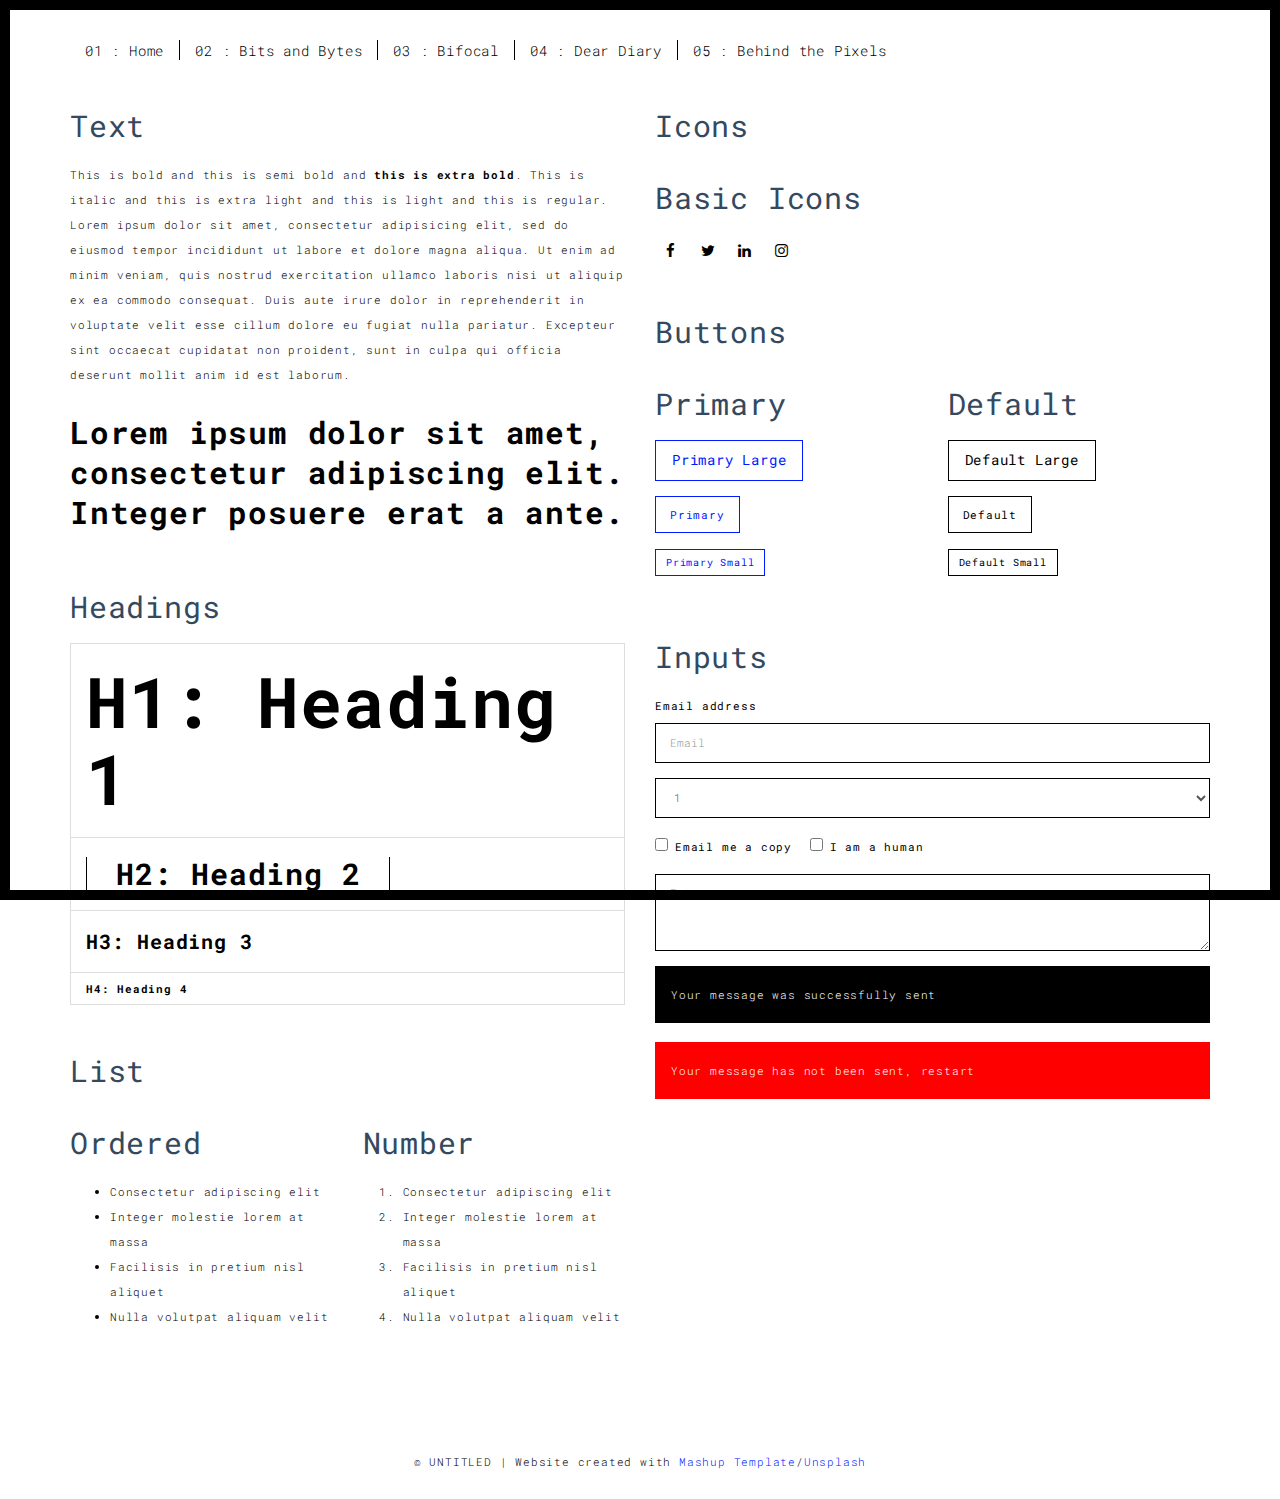
<file: Univers Free Website Template - Free-CSS.com/univers/Behind the Pixels.html>
<!DOCTYPE html>
<html lang="en">

<head>
  <meta charset="UTF-8">
  <meta content="IE=edge" http-equiv="X-UA-Compatible">
  <meta content="width=device-width,initial-scale=1" name="viewport">
  <meta content="description" name="description">
  <meta name="google" content="notranslate" />
  <meta content="Mashup templates have been developped by Orson.io team" name="author">

  <!-- Disable tap highlight on IE -->
  <meta name="msapplication-tap-highlight" content="no">
  
  <link rel="apple-touch-icon" sizes="180x180" href="./assets/apple-icon-180x180.png">
  <link href="./assets/favicon.ico" rel="icon">

  <title>Behind the Pixels</title>  

<link href="./main.3f6952e4.css" rel="stylesheet"></head>

<body class="">
<div id="site-border-left"></div>
<div id="site-border-right"></div>
<div id="site-border-top"></div>
<div id="site-border-bottom"></div>
 <!-- Add your content of header -->
<header>
  <nav class="navbar  navbar-fixed-top navbar-default">
    <div class="container">
        <button type="button" class="navbar-toggle collapsed" data-toggle="collapse" data-target="#navbar-collapse" aria-expanded="false">
          <span class="sr-only">Toggle navigation</span>
          <span class="icon-bar"></span>
          <span class="icon-bar"></span>
          <span class="icon-bar"></span>
        </button>

      <div class="collapse navbar-collapse" id="navbar-collapse">
        <ul class="nav navbar-nav ">
          <li><a href="./index.html" title="">01 : Home</a></li>
          <li><a href="./works.html" title="">02 : Bits and Bytes</a></li>
          <li><a href="./about.html" title="">03 : Bifocal</a></li>
          <li><a href="./contact.html" title="">04 : Dear Diary</a></li>
          <li><a href="./components.html" title="">05 : Behind the Pixels</a></li>
        </ul>


      </div> 
    </div>
  </nav>
</header>

<div class="section-container">
  
<!-- Add your site or app content here -->
  <div class="container">
    <div class="row">
      <div class="col-xs-12 col-md-6">

        <div class="template-example">
          <h2 class="template-title-example">Text</h2>
          <p>This is bold and this is semi bold and <b>this is extra bold</b>. This is italic and this is extra light and this is light
          and this is regular. Lorem ipsum dolor sit amet, consectetur adipisicing elit, sed do eiusmod
          tempor incididunt ut labore et dolore magna aliqua. Ut enim ad minim veniam,
          quis nostrud exercitation ullamco laboris nisi ut aliquip ex ea commodo
          consequat. Duis aute irure dolor in reprehenderit in voluptate velit esse
          cillum dolore eu fugiat nulla pariatur. Excepteur sint occaecat cupidatat non
          proident, sunt in culpa qui officia deserunt mollit anim id est laborum.

          <blockquote>
            <p>Lorem ipsum dolor sit amet, consectetur adipiscing elit. Integer posuere erat a ante.</p>
          </blockquote>
          
          </p>
        </div>

        <div class="template-example">
          <h2 class="template-title-example">Headings</h2>
          
          <table class="table table-bordered">
            <tr><td><h1>H1: Heading 1</h1></td></tr>
            <tr><td><h2>H2: Heading 2</h2></td></tr>
            <tr><td><h3>H3: Heading 3</h3></td></tr>
            <tr><td><h4>H4: Heading 4</h4></td></tr>
          </table>
          
        </div>

        
        <div class="template-example">
          <h2 class="template-title-example">List</h2>
          <div class="row">
            <div class="col-md-6">
              <h3 class="template-title-example">Ordered</h3>
              <ul>
                <li>Consectetur adipiscing elit</li>
                <li>Integer molestie lorem at massa</li>
                <li>Facilisis in pretium nisl aliquet</li>
                <li>Nulla volutpat aliquam velit</li>
              </ul>
            </div>
            <div class="col-md-6">
              <h3 class="template-title-example">Number</h3>
              <ol>
                <li>Consectetur adipiscing elit</li>
                <li>Integer molestie lorem at massa</li>
                <li>Facilisis in pretium nisl aliquet</li>
                <li>Nulla volutpat aliquam velit</li>
              </ol>
            </div>
          </div>
        </div>
        
      </div>

      <div class="col-xs-12 col-md-6">
        <div class="template-example">
          <h2 class="template-title-example">Icons</h2>
          
          <div class="row">
            
            <div class="col-md-6">
               <h3 class="template-title-example">Basic Icons</h2>
                <ul class="list-icons">
                  <li>
                    <span class="fa-icon">
                      <i class="fa fa-facebook"></i>
                    </span>
                  </li>
                  <li>
                    <span class="fa-icon">
                      <i class="fa fa-twitter"></i>
                    </span>
                  </li>
                  <li>
                    <span class="fa-icon">
                      <i class="fa fa-linkedin"></i>
                    </span>
                  </li>
                  <li>
                    <span class="fa-icon">
                      <i class="fa fa-instagram"></i>
                    </span>
                  </li>
                </ul>
            </div>

          </div>


          


        </div>

        <div class="template-example">
          <h2 class="template-title-example">Buttons</h2>
          <div class="row">
            <div class="col-md-6">
              <h3 class="template-title-example">Primary</h2>
              <div class="row">
                  <div class="col-md-6">
                  <p><a href="" class="btn btn-primary btn-lg">Primary Large</a></p>
                  <p><a href="" class="btn btn-primary">Primary </a></p>
                  <p><a href="" class="btn btn-primary btn-sm">Primary Small</a></p>
                </div>
              </div>

              
            </div>

            <div class="col-md-6">
              <h3 class="template-title-example">Default</h2>
              <div class="row">
                  <div class="col-md-6">
                  <p><a href="" class="btn btn-default btn-lg">Default Large</a></p>
                  <p><a href="" class="btn btn-default">Default </a></p>
                  <p><a href="" class="btn btn-default btn-sm">Default Small</a></p>
                </div>
              </div>

            </div>
          </div>
        </div>
        
        <div class="template-example">
          <h2 class="template-title-example">Inputs</h2>

            <div class="form-group">
              <label for="exampleInputEmail1">Email address</label>
              <input type="email" class="form-control" id="exampleInputEmail1" placeholder="Email">
            </div>

            <div class="form-group">
              <select class="form-control">
                <option>1</option>
                <option>2</option>
                <option>3</option>
                <option>4</option>
                <option>5</option>
              </select>
            </div>

            <div class="form-group">
              <label class="checkbox-inline">
                <input 
                type="checkbox" id="inlineCheckbox1" value="option1"> Email me a copy
              </label>
              <label class="checkbox-inline">
                <input type="checkbox" id="inlineCheckbox2" value="option2"> I am a human
              </label>
            </div>

            <div class="form-group">
              <textarea class="form-control" rows="3" placeholder="Enter your message"></textarea>
            </div>
            
            <div class="alert alert-success" role="alert">Your message was successfully sent</div>
            <div class="alert alert-danger" role="alert">Your message has not been sent, restart</div>
        </div>




      </div>
    </div>
  </div>
</div>

<footer class="footer-container text-center">
  <div class="container">
    <div class="row">
      <div class="col-xs-12">
        <p>© UNTITLED | Website created with <a href="http://www.mashup-template.com/" title="Create website with free html template">Mashup Template</a>/<a href="https://www.unsplash.com/" title="Beautiful Free Images">Unsplash</a></p>
      </div>
    </div>
  </div>
</footer>

<script>
  document.addEventListener("DOMContentLoaded", function (event) {
     navActivePage();
  });
</script>

<!-- Google Analytics: change UA-XXXXX-X to be your site's ID 

<script>
  (function (i, s, o, g, r, a, m) {
    i['GoogleAnalyticsObject'] = r; i[r] = i[r] || function () {
      (i[r].q = i[r].q || []).push(arguments)
    }, i[r].l = 1 * new Date(); a = s.createElement(o),
      m = s.getElementsByTagName(o)[0]; a.async = 1; a.src = g; m.parentNode.insertBefore(a, m)
  })(window, document, 'script', '//www.google-analytics.com/analytics.js', 'ga');
  ga('create', 'UA-XXXXX-X', 'auto');
  ga('send', 'pageview');
</script>

--> <script type="text/javascript" src="./main.70a66962.js"></script></body>

</html>
</file>
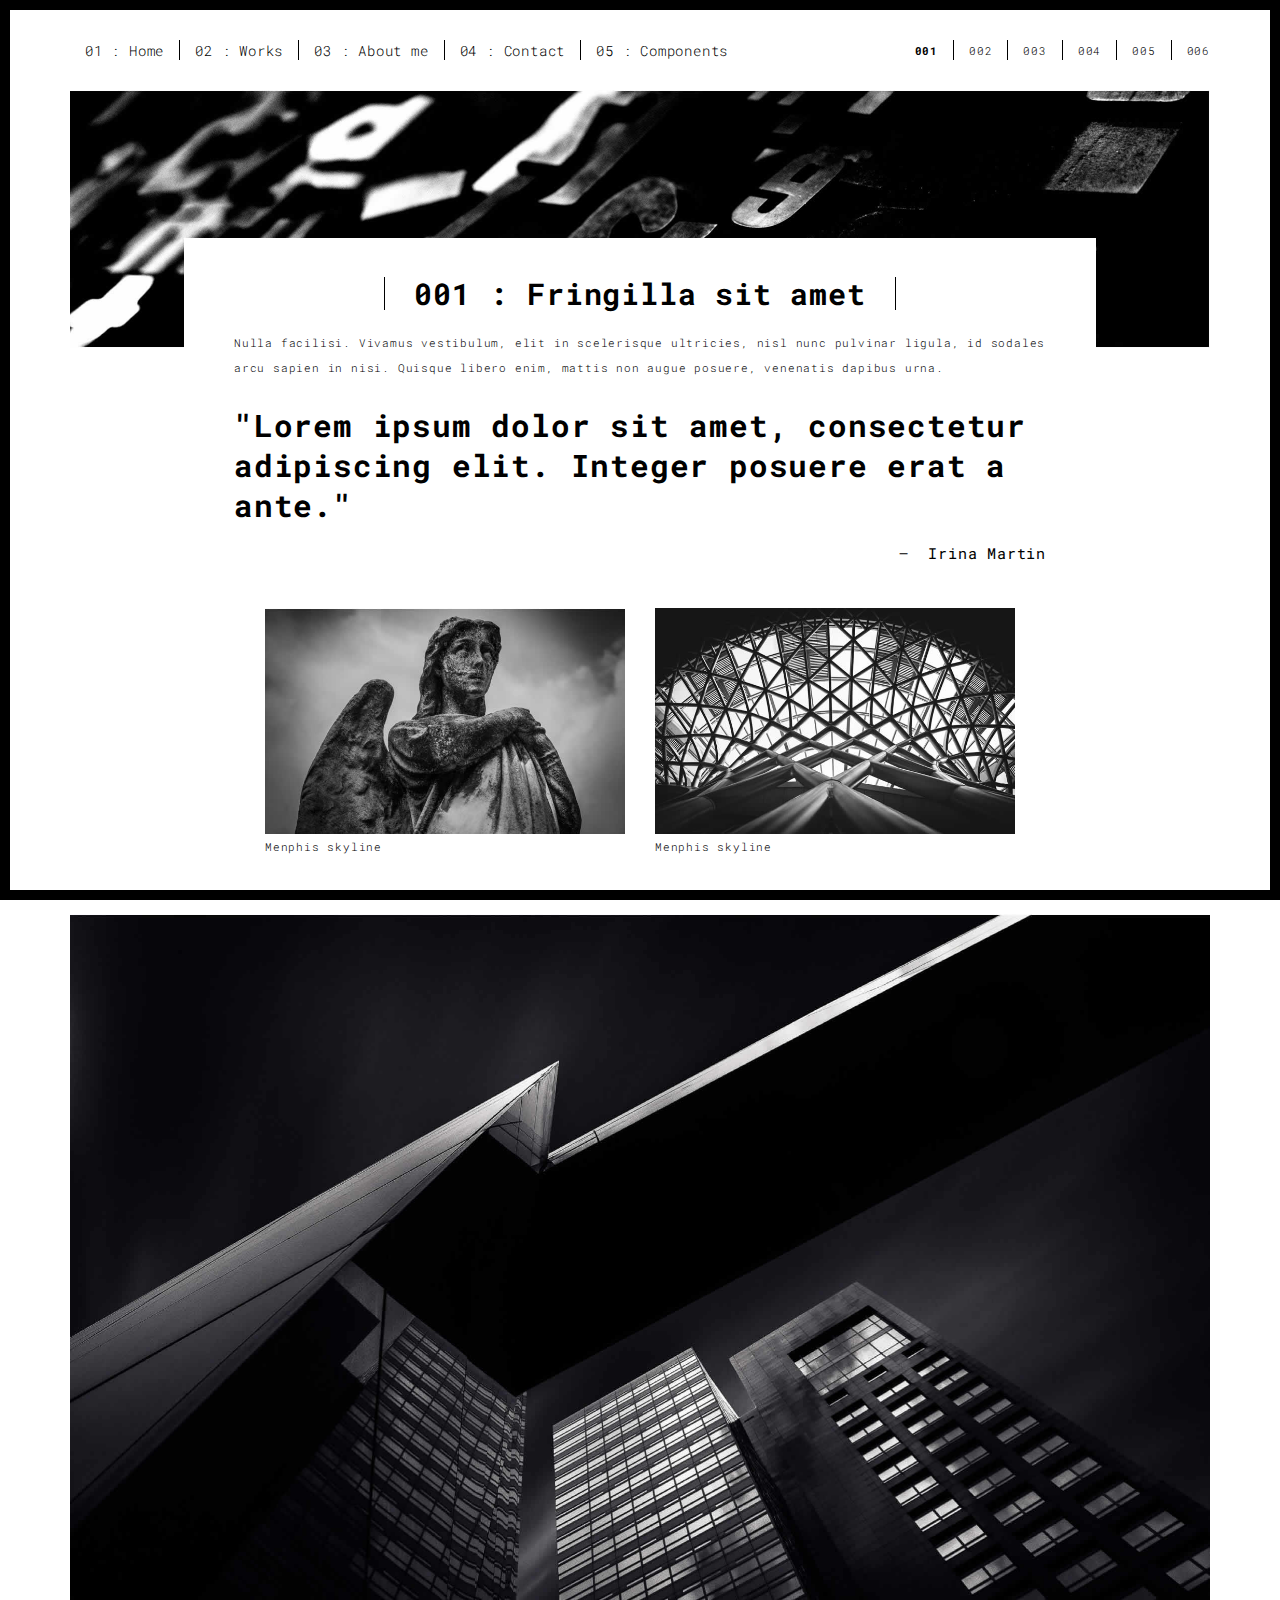
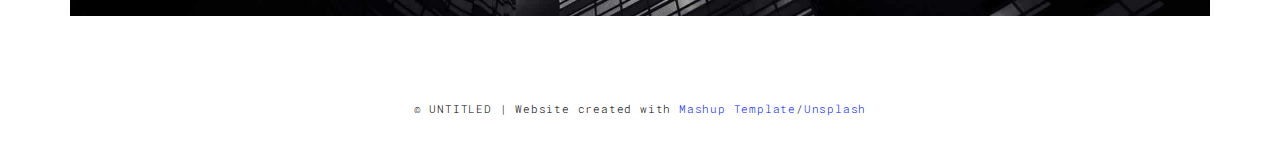
<file: Univers Free Website Template - Free-CSS.com/univers/work.html>
<!DOCTYPE html>
<html lang="en">

<head>
  <meta charset="UTF-8">
  <meta content="IE=edge" http-equiv="X-UA-Compatible">
  <meta content="width=device-width,initial-scale=1" name="viewport">
  <meta content="description" name="description">
  <meta name="google" content="notranslate" />
  <meta content="Mashup templates have been developped by Orson.io team" name="author">

  <!-- Disable tap highlight on IE -->
  <meta name="msapplication-tap-highlight" content="no">
  
  <link rel="apple-touch-icon" sizes="180x180" href="./assets/apple-icon-180x180.png">
  <link href="./assets/favicon.ico" rel="icon">

  <title>Title page</title>  

<link href="./main.3f6952e4.css" rel="stylesheet"></head>

<body class="">
<div id="site-border-left"></div>
<div id="site-border-right"></div>
<div id="site-border-top"></div>
<div id="site-border-bottom"></div>
<!-- Add your content of header -->
<header>
  <nav class="navbar  navbar-fixed-top navbar-default">
    <div class="container">
        <button type="button" class="navbar-toggle collapsed" data-toggle="collapse" data-target="#navbar-collapse" aria-expanded="false">
          <span class="sr-only">Toggle navigation</span>
          <span class="icon-bar"></span>
          <span class="icon-bar"></span>
          <span class="icon-bar"></span>
        </button>

      <div class="collapse navbar-collapse" id="navbar-collapse">
        <ul class="nav navbar-nav ">
          <li><a href="./index.html" title="">01 : Home</a></li>
          <li><a href="./works.html" title="">02 : Works</a></li>
          <li><a href="./about.html" title="">03 : About me</a></li>
          <li><a href="./contact.html" title="">04 : Contact</a></li>
          <li><a href="./components.html" title="">05 : Components</a></li>
        </ul>


          <ul class="nav navbar-nav navbar-right navbar-small visible-md visible-lg">
            <li><a href="./index.html" title="" class="active">001</a></li>
            <li><a href="./index.html" title="">002</a></li>
            <li><a href="./index.html" title="">003</a></li>
            <li><a href="./index.html" title="">004</a></li>
            <li><a href="./index.html" title="">005</a></li>
            <li><a href="./index.html" title="">006</a></li>
          </ul>


      </div> 
    </div>
  </nav>
</header>
<div class="section-container">
  <div class="container">
    <div class="row">
      <div class="col-xs-12">
        <img src="./assets/images/work001-01.jpg" class="img-responsive" alt="">
        <div class="card-container">
          <div class="text-center">
            <h1 class="h2">001 : Fringilla sit amet</h1>
          </div>
          <p>Nulla facilisi. Vivamus vestibulum, elit in scelerisque ultricies, nisl nunc pulvinar ligula, id sodales arcu sapien in nisi. Quisque libero enim, mattis non augue posuere, venenatis dapibus urna.</p>

          <blockquote>
            <p>"Lorem ipsum dolor sit amet, consectetur adipiscing elit. Integer posuere erat a ante."</p>
            <small class="pull-right">Irina Martin</small>
          </blockquote>
        </div>
      </div>

      
      
      <div class="col-md-8 col-md-offset-2 section-container-spacer">
        <div class="row">
          <div class="col-xs-12 col-md-6">
            <img src="./assets/images/work001-02.jpg" class="img-responsive" alt="">
            <p>Menphis skyline</p>
          </div>
          <div class="col-xs-12 col-md-6">
            <img src="./assets/images/work001-03.jpg" class="img-responsive" alt="">
            <p>Menphis skyline</p>
          </div>
        </div>
      </div>

      <div class="col-xs-12">
        <img src="./assets/images/work001-04.jpg" class="img-responsive" alt="">
      </div>

    </div>
  </div>
</div>


<footer class="footer-container text-center">
  <div class="container">
    <div class="row">
      <div class="col-xs-12">
        <p>© UNTITLED | Website created with <a href="http://www.mashup-template.com/" title="Create website with free html template">Mashup Template</a>/<a href="https://www.unsplash.com/" title="Beautiful Free Images">Unsplash</a></p>
      </div>
    </div>
  </div>
</footer>

<script>
  document.addEventListener("DOMContentLoaded", function (event) {
     navActivePage();
  });
</script>

<!-- Google Analytics: change UA-XXXXX-X to be your site's ID 

<script>
  (function (i, s, o, g, r, a, m) {
    i['GoogleAnalyticsObject'] = r; i[r] = i[r] || function () {
      (i[r].q = i[r].q || []).push(arguments)
    }, i[r].l = 1 * new Date(); a = s.createElement(o),
      m = s.getElementsByTagName(o)[0]; a.async = 1; a.src = g; m.parentNode.insertBefore(a, m)
  })(window, document, 'script', '//www.google-analytics.com/analytics.js', 'ga');
  ga('create', 'UA-XXXXX-X', 'auto');
  ga('send', 'pageview');
</script>

--> <script type="text/javascript" src="./main.70a66962.js"></script></body>

</html>
</file>
<file: Univers Free Website Template - Free-CSS.com/univers/main.3f6952e4.css>
@import url(https://fonts.googleapis.com/css?family=Roboto:900|Roboto+Mono:300,400,700);@import url(https://maxcdn.bootstrapcdn.com/font-awesome/4.7.0/css/font-awesome.min.css);/*!
 * Bootstrap v3.3.7 (http://getbootstrap.com)
 * Copyright 2011-2016 Twitter, Inc.
 * Licensed under MIT (https://github.com/twbs/bootstrap/blob/master/LICENSE)
 */
/*! normalize.css v3.0.3 | MIT License | github.com/necolas/normalize.css */html{font-family:sans-serif;-ms-text-size-adjust:100%;-webkit-text-size-adjust:100%}body{margin:0}article,aside,details,figcaption,figure,footer,header,hgroup,main,menu,nav,section,summary{display:block}audio,canvas,progress,video{display:inline-block;vertical-align:baseline}audio:not([controls]){display:none;height:0}[hidden],template{display:none}a{background-color:transparent}a:active,a:hover{outline:0}abbr[title]{border-bottom:1px dotted}b,strong{font-weight:700}dfn{font-style:italic}h1{font-size:2em;margin:.67em 0}mark{background:#ff0;color:#000}small{font-size:80%}sub,sup{font-size:75%;line-height:0;position:relative;vertical-align:baseline}sup{top:-.5em}sub{bottom:-.25em}img{border:0}svg:not(:root){overflow:hidden}figure{margin:1em 40px}hr{box-sizing:content-box;height:0}pre{overflow:auto}code,kbd,pre,samp{font-family:monospace,monospace;font-size:1em}button,input,optgroup,select,textarea{color:inherit;font:inherit;margin:0}button{overflow:visible}button,select{text-transform:none}button,html input[type=button],input[type=reset],input[type=submit]{-webkit-appearance:button;cursor:pointer}button[disabled],html input[disabled]{cursor:default}button::-moz-focus-inner,input::-moz-focus-inner{border:0;padding:0}input{line-height:normal}input[type=checkbox],input[type=radio]{box-sizing:border-box;padding:0}input[type=number]::-webkit-inner-spin-button,input[type=number]::-webkit-outer-spin-button{height:auto}input[type=search]{-webkit-appearance:textfield;box-sizing:content-box}input[type=search]::-webkit-search-cancel-button,input[type=search]::-webkit-search-decoration{-webkit-appearance:none}fieldset{border:1px solid silver;margin:0 2px;padding:.35em .625em .75em}textarea{overflow:auto}optgroup{font-weight:700}table{border-collapse:collapse;border-spacing:0}td,th{padding:0}

/*! Source: https://github.com/h5bp/html5-boilerplate/blob/master/src/css/main.css */@media print{*,:after,:before{background:transparent!important;color:#000!important;box-shadow:none!important;text-shadow:none!important}a,a:visited{text-decoration:underline}a[href]:after{content:" (" attr(href) ")"}abbr[title]:after{content:" (" attr(title) ")"}a[href^="#"]:after,a[href^="javascript:"]:after{content:""}blockquote,pre{border:1px solid #999;page-break-inside:avoid}thead{display:table-header-group}img,tr{page-break-inside:avoid}img{max-width:100%!important}h2,h3,p{orphans:3;widows:3}h2,h3{page-break-after:avoid}.navbar{display:none}.btn>.caret,.dropup>.btn>.caret{border-top-color:#000!important}.label{border:1px solid #000}.table{border-collapse:collapse!important}.table td,.table th{background-color:#fff!important}.table-bordered td,.table-bordered th{border:1px solid #ddd!important}}*,:after,:before{-webkit-box-sizing:border-box;-moz-box-sizing:border-box;box-sizing:border-box}html{font-size:10px;-webkit-tap-highlight-color:transparent}body{font-family:Roboto Mono,Helvetica,Arial,sans-serif;font-size:11px;line-height:1.78;color:#000;background-color:#fff}button,input,select,textarea{font-family:inherit;font-size:inherit;line-height:inherit}a{color:#001aff;text-decoration:none}a:focus,a:hover{color:#0012b3;text-decoration:underline}a:focus{outline:5px auto -webkit-focus-ring-color;outline-offset:-2px}figure{margin:0}img{vertical-align:middle}.img-responsive{display:block;max-width:100%;height:auto}.img-rounded{border-radius:0}.img-thumbnail{padding:4px;line-height:1.78;background-color:#fff;border:1px solid #ddd;border-radius:0;-webkit-transition:all .2s ease-in-out;-o-transition:all .2s ease-in-out;transition:all .2s ease-in-out;display:inline-block;max-width:100%;height:auto}.img-circle{border-radius:50%}hr{margin-top:19px;margin-bottom:19px;border:0;border-top:1px solid #eee}.sr-only{position:absolute;width:1px;height:1px;margin:-1px;padding:0;overflow:hidden;clip:rect(0,0,0,0);border:0}.sr-only-focusable:active,.sr-only-focusable:focus{position:static;width:auto;height:auto;margin:0;overflow:visible;clip:auto}[role=button]{cursor:pointer}.h1,.h2,.h3,.h4,.h5,.h6,h1,h2,h3,h4,h5,h6{font-family:Roboto Mono,Helvetica,Arial,sans-serif;font-weight:700;line-height:1.1;color:#000}.h1 .small,.h1 small,.h2 .small,.h2 small,.h3 .small,.h3 small,.h4 .small,.h4 small,.h5 .small,.h5 small,.h6 .small,.h6 small,h1 .small,h1 small,h2 .small,h2 small,h3 .small,h3 small,h4 .small,h4 small,h5 .small,h5 small,h6 .small,h6 small{font-weight:400;line-height:1;color:#777}.h1,.h2,.h3,h1,h2,h3{margin-top:19px;margin-bottom:9.5px}.h1 .small,.h1 small,.h2 .small,.h2 small,.h3 .small,.h3 small,h1 .small,h1 small,h2 .small,h2 small,h3 .small,h3 small{font-size:65%}.h4,.h5,.h6,h4,h5,h6{margin-top:9.5px;margin-bottom:9.5px}.h4 .small,.h4 small,.h5 .small,.h5 small,.h6 .small,.h6 small,h4 .small,h4 small,h5 .small,h5 small,h6 .small,h6 small{font-size:75%}.h1,h1{font-size:70px}.h2,h2{font-size:30px}.h3,h3{font-size:20px}.h4,.h5,h4,h5{font-size:11px}.h6,h6{font-size:10px}p{margin:0 0 9.5px}.lead{margin-bottom:19px;font-size:12px;font-weight:300;line-height:1.4}@media (min-width:768px){.lead{font-size:16.5px}}.small,small{font-size:90%}.mark,mark{background-color:#fcf8e3;padding:.2em}.text-left{text-align:left}.text-right{text-align:right}.text-center{text-align:center}.text-justify{text-align:justify}.text-nowrap{white-space:nowrap}.text-lowercase{text-transform:lowercase}.initialism,.text-uppercase{text-transform:uppercase}.text-capitalize{text-transform:capitalize}.text-muted{color:#777}.text-primary{color:#001aff}a.text-primary:focus,a.text-primary:hover{color:#0015cc}.text-success{color:#fff}a.text-success:focus,a.text-success:hover{color:#e6e6e6}.text-info{color:#31708f}a.text-info:focus,a.text-info:hover{color:#245269}.text-warning{color:#8a6d3b}a.text-warning:focus,a.text-warning:hover{color:#66512c}.text-danger{color:#fff}a.text-danger:focus,a.text-danger:hover{color:#e6e6e6}.bg-primary{color:#fff;background-color:#001aff}a.bg-primary:focus,a.bg-primary:hover{background-color:#0015cc}.bg-success,a.bg-success:focus,a.bg-success:hover{background-color:#000}.bg-info{background-color:#d9edf7}a.bg-info:focus,a.bg-info:hover{background-color:#afd9ee}.bg-warning{background-color:#fcf8e3}a.bg-warning:focus,a.bg-warning:hover{background-color:#f7ecb5}.bg-danger{background-color:red}a.bg-danger:focus,a.bg-danger:hover{background-color:#c00}.page-header{padding-bottom:8.5px;margin:38px 0 19px;border-bottom:1px solid #eee}ol,ul{margin-top:0;margin-bottom:9.5px}ol ol,ol ul,ul ol,ul ul{margin-bottom:0}.list-inline,.list-unstyled{padding-left:0;list-style:none}.list-inline{margin-left:-5px}.list-inline>li{display:inline-block;padding-left:5px;padding-right:5px}dl{margin-top:0;margin-bottom:19px}dd,dt{line-height:1.78}dt{font-weight:700}dd{margin-left:0}.dl-horizontal dd:after,.dl-horizontal dd:before{content:" ";display:table}.dl-horizontal dd:after{clear:both}@media (min-width:768px){.dl-horizontal dt{float:left;width:160px;clear:left;text-align:right;overflow:hidden;text-overflow:ellipsis;white-space:nowrap}.dl-horizontal dd{margin-left:180px}}abbr[data-original-title],abbr[title]{cursor:help;border-bottom:1px dotted #777}.initialism{font-size:90%}blockquote{padding:9.5px 19px;margin:0 0 19px;font-size:13.75px;border-left:5px solid #eee}blockquote ol:last-child,blockquote p:last-child,blockquote ul:last-child{margin-bottom:0}blockquote .small,blockquote footer,blockquote small{display:block;font-size:80%;line-height:1.78;color:#777}blockquote .small:before,blockquote footer:before,blockquote small:before{content:"\2014   \A0"}.blockquote-reverse,blockquote.pull-right{padding-right:15px;padding-left:0;border-right:5px solid #eee;border-left:0;text-align:right}.blockquote-reverse .small:before,.blockquote-reverse footer:before,.blockquote-reverse small:before,blockquote.pull-right .small:before,blockquote.pull-right footer:before,blockquote.pull-right small:before{content:""}.blockquote-reverse .small:after,.blockquote-reverse footer:after,.blockquote-reverse small:after,blockquote.pull-right .small:after,blockquote.pull-right footer:after,blockquote.pull-right small:after{content:"\A0   \2014"}address{margin-bottom:19px;font-style:normal;line-height:1.78}code,kbd,pre,samp{font-family:Menlo,Monaco,Consolas,Courier New,monospace}code{color:#c7254e;background-color:#f9f2f4}code,kbd{padding:2px 4px;font-size:90%;border-radius:0}kbd{color:#fff;background-color:#333;box-shadow:inset 0 -1px 0 rgba(0,0,0,.25)}kbd kbd{padding:0;font-size:100%;font-weight:700;box-shadow:none}pre{display:block;padding:9px;margin:0 0 9.5px;font-size:10px;line-height:1.78;word-break:break-all;word-wrap:break-word;color:#333;background-color:#f5f5f5;border:1px solid #ccc;border-radius:0}pre code{padding:0;font-size:inherit;color:inherit;white-space:pre-wrap;background-color:transparent;border-radius:0}.pre-scrollable{max-height:340px;overflow-y:scroll}.container{margin-right:auto;margin-left:auto;padding-left:15px;padding-right:15px}.container:after,.container:before{content:" ";display:table}.container:after{clear:both}@media (min-width:768px){.container{width:750px}}@media (min-width:992px){.container{width:970px}}@media (min-width:1200px){.container{width:1170px}}.container-fluid{margin-right:auto;margin-left:auto;padding-left:15px;padding-right:15px}.container-fluid:after,.container-fluid:before{content:" ";display:table}.container-fluid:after{clear:both}.row{margin-left:-15px;margin-right:-15px}.row:after,.row:before{content:" ";display:table}.row:after{clear:both}.col-lg-1,.col-lg-2,.col-lg-3,.col-lg-4,.col-lg-5,.col-lg-6,.col-lg-7,.col-lg-8,.col-lg-9,.col-lg-10,.col-lg-11,.col-lg-12,.col-md-1,.col-md-2,.col-md-3,.col-md-4,.col-md-5,.col-md-6,.col-md-7,.col-md-8,.col-md-9,.col-md-10,.col-md-11,.col-md-12,.col-sm-1,.col-sm-2,.col-sm-3,.col-sm-4,.col-sm-5,.col-sm-6,.col-sm-7,.col-sm-8,.col-sm-9,.col-sm-10,.col-sm-11,.col-sm-12,.col-xs-1,.col-xs-2,.col-xs-3,.col-xs-4,.col-xs-5,.col-xs-6,.col-xs-7,.col-xs-8,.col-xs-9,.col-xs-10,.col-xs-11,.col-xs-12{position:relative;min-height:1px;padding-left:15px;padding-right:15px}.col-xs-1,.col-xs-2,.col-xs-3,.col-xs-4,.col-xs-5,.col-xs-6,.col-xs-7,.col-xs-8,.col-xs-9,.col-xs-10,.col-xs-11,.col-xs-12{float:left}.col-xs-1{width:8.33333%}.col-xs-2{width:16.66667%}.col-xs-3{width:25%}.col-xs-4{width:33.33333%}.col-xs-5{width:41.66667%}.col-xs-6{width:50%}.col-xs-7{width:58.33333%}.col-xs-8{width:66.66667%}.col-xs-9{width:75%}.col-xs-10{width:83.33333%}.col-xs-11{width:91.66667%}.col-xs-12{width:100%}.col-xs-pull-0{right:auto}.col-xs-pull-1{right:8.33333%}.col-xs-pull-2{right:16.66667%}.col-xs-pull-3{right:25%}.col-xs-pull-4{right:33.33333%}.col-xs-pull-5{right:41.66667%}.col-xs-pull-6{right:50%}.col-xs-pull-7{right:58.33333%}.col-xs-pull-8{right:66.66667%}.col-xs-pull-9{right:75%}.col-xs-pull-10{right:83.33333%}.col-xs-pull-11{right:91.66667%}.col-xs-pull-12{right:100%}.col-xs-push-0{left:auto}.col-xs-push-1{left:8.33333%}.col-xs-push-2{left:16.66667%}.col-xs-push-3{left:25%}.col-xs-push-4{left:33.33333%}.col-xs-push-5{left:41.66667%}.col-xs-push-6{left:50%}.col-xs-push-7{left:58.33333%}.col-xs-push-8{left:66.66667%}.col-xs-push-9{left:75%}.col-xs-push-10{left:83.33333%}.col-xs-push-11{left:91.66667%}.col-xs-push-12{left:100%}.col-xs-offset-0{margin-left:0}.col-xs-offset-1{margin-left:8.33333%}.col-xs-offset-2{margin-left:16.66667%}.col-xs-offset-3{margin-left:25%}.col-xs-offset-4{margin-left:33.33333%}.col-xs-offset-5{margin-left:41.66667%}.col-xs-offset-6{margin-left:50%}.col-xs-offset-7{margin-left:58.33333%}.col-xs-offset-8{margin-left:66.66667%}.col-xs-offset-9{margin-left:75%}.col-xs-offset-10{margin-left:83.33333%}.col-xs-offset-11{margin-left:91.66667%}.col-xs-offset-12{margin-left:100%}@media (min-width:768px){.col-sm-1,.col-sm-2,.col-sm-3,.col-sm-4,.col-sm-5,.col-sm-6,.col-sm-7,.col-sm-8,.col-sm-9,.col-sm-10,.col-sm-11,.col-sm-12{float:left}.col-sm-1{width:8.33333%}.col-sm-2{width:16.66667%}.col-sm-3{width:25%}.col-sm-4{width:33.33333%}.col-sm-5{width:41.66667%}.col-sm-6{width:50%}.col-sm-7{width:58.33333%}.col-sm-8{width:66.66667%}.col-sm-9{width:75%}.col-sm-10{width:83.33333%}.col-sm-11{width:91.66667%}.col-sm-12{width:100%}.col-sm-pull-0{right:auto}.col-sm-pull-1{right:8.33333%}.col-sm-pull-2{right:16.66667%}.col-sm-pull-3{right:25%}.col-sm-pull-4{right:33.33333%}.col-sm-pull-5{right:41.66667%}.col-sm-pull-6{right:50%}.col-sm-pull-7{right:58.33333%}.col-sm-pull-8{right:66.66667%}.col-sm-pull-9{right:75%}.col-sm-pull-10{right:83.33333%}.col-sm-pull-11{right:91.66667%}.col-sm-pull-12{right:100%}.col-sm-push-0{left:auto}.col-sm-push-1{left:8.33333%}.col-sm-push-2{left:16.66667%}.col-sm-push-3{left:25%}.col-sm-push-4{left:33.33333%}.col-sm-push-5{left:41.66667%}.col-sm-push-6{left:50%}.col-sm-push-7{left:58.33333%}.col-sm-push-8{left:66.66667%}.col-sm-push-9{left:75%}.col-sm-push-10{left:83.33333%}.col-sm-push-11{left:91.66667%}.col-sm-push-12{left:100%}.col-sm-offset-0{margin-left:0}.col-sm-offset-1{margin-left:8.33333%}.col-sm-offset-2{margin-left:16.66667%}.col-sm-offset-3{margin-left:25%}.col-sm-offset-4{margin-left:33.33333%}.col-sm-offset-5{margin-left:41.66667%}.col-sm-offset-6{margin-left:50%}.col-sm-offset-7{margin-left:58.33333%}.col-sm-offset-8{margin-left:66.66667%}.col-sm-offset-9{margin-left:75%}.col-sm-offset-10{margin-left:83.33333%}.col-sm-offset-11{margin-left:91.66667%}.col-sm-offset-12{margin-left:100%}}@media (min-width:992px){.col-md-1,.col-md-2,.col-md-3,.col-md-4,.col-md-5,.col-md-6,.col-md-7,.col-md-8,.col-md-9,.col-md-10,.col-md-11,.col-md-12{float:left}.col-md-1{width:8.33333%}.col-md-2{width:16.66667%}.col-md-3{width:25%}.col-md-4{width:33.33333%}.col-md-5{width:41.66667%}.col-md-6{width:50%}.col-md-7{width:58.33333%}.col-md-8{width:66.66667%}.col-md-9{width:75%}.col-md-10{width:83.33333%}.col-md-11{width:91.66667%}.col-md-12{width:100%}.col-md-pull-0{right:auto}.col-md-pull-1{right:8.33333%}.col-md-pull-2{right:16.66667%}.col-md-pull-3{right:25%}.col-md-pull-4{right:33.33333%}.col-md-pull-5{right:41.66667%}.col-md-pull-6{right:50%}.col-md-pull-7{right:58.33333%}.col-md-pull-8{right:66.66667%}.col-md-pull-9{right:75%}.col-md-pull-10{right:83.33333%}.col-md-pull-11{right:91.66667%}.col-md-pull-12{right:100%}.col-md-push-0{left:auto}.col-md-push-1{left:8.33333%}.col-md-push-2{left:16.66667%}.col-md-push-3{left:25%}.col-md-push-4{left:33.33333%}.col-md-push-5{left:41.66667%}.col-md-push-6{left:50%}.col-md-push-7{left:58.33333%}.col-md-push-8{left:66.66667%}.col-md-push-9{left:75%}.col-md-push-10{left:83.33333%}.col-md-push-11{left:91.66667%}.col-md-push-12{left:100%}.col-md-offset-0{margin-left:0}.col-md-offset-1{margin-left:8.33333%}.col-md-offset-2{margin-left:16.66667%}.col-md-offset-3{margin-left:25%}.col-md-offset-4{margin-left:33.33333%}.col-md-offset-5{margin-left:41.66667%}.col-md-offset-6{margin-left:50%}.col-md-offset-7{margin-left:58.33333%}.col-md-offset-8{margin-left:66.66667%}.col-md-offset-9{margin-left:75%}.col-md-offset-10{margin-left:83.33333%}.col-md-offset-11{margin-left:91.66667%}.col-md-offset-12{margin-left:100%}}@media (min-width:1200px){.col-lg-1,.col-lg-2,.col-lg-3,.col-lg-4,.col-lg-5,.col-lg-6,.col-lg-7,.col-lg-8,.col-lg-9,.col-lg-10,.col-lg-11,.col-lg-12{float:left}.col-lg-1{width:8.33333%}.col-lg-2{width:16.66667%}.col-lg-3{width:25%}.col-lg-4{width:33.33333%}.col-lg-5{width:41.66667%}.col-lg-6{width:50%}.col-lg-7{width:58.33333%}.col-lg-8{width:66.66667%}.col-lg-9{width:75%}.col-lg-10{width:83.33333%}.col-lg-11{width:91.66667%}.col-lg-12{width:100%}.col-lg-pull-0{right:auto}.col-lg-pull-1{right:8.33333%}.col-lg-pull-2{right:16.66667%}.col-lg-pull-3{right:25%}.col-lg-pull-4{right:33.33333%}.col-lg-pull-5{right:41.66667%}.col-lg-pull-6{right:50%}.col-lg-pull-7{right:58.33333%}.col-lg-pull-8{right:66.66667%}.col-lg-pull-9{right:75%}.col-lg-pull-10{right:83.33333%}.col-lg-pull-11{right:91.66667%}.col-lg-pull-12{right:100%}.col-lg-push-0{left:auto}.col-lg-push-1{left:8.33333%}.col-lg-push-2{left:16.66667%}.col-lg-push-3{left:25%}.col-lg-push-4{left:33.33333%}.col-lg-push-5{left:41.66667%}.col-lg-push-6{left:50%}.col-lg-push-7{left:58.33333%}.col-lg-push-8{left:66.66667%}.col-lg-push-9{left:75%}.col-lg-push-10{left:83.33333%}.col-lg-push-11{left:91.66667%}.col-lg-push-12{left:100%}.col-lg-offset-0{margin-left:0}.col-lg-offset-1{margin-left:8.33333%}.col-lg-offset-2{margin-left:16.66667%}.col-lg-offset-3{margin-left:25%}.col-lg-offset-4{margin-left:33.33333%}.col-lg-offset-5{margin-left:41.66667%}.col-lg-offset-6{margin-left:50%}.col-lg-offset-7{margin-left:58.33333%}.col-lg-offset-8{margin-left:66.66667%}.col-lg-offset-9{margin-left:75%}.col-lg-offset-10{margin-left:83.33333%}.col-lg-offset-11{margin-left:91.66667%}.col-lg-offset-12{margin-left:100%}}table{background-color:transparent}caption{padding-top:8px;padding-bottom:8px;color:#777}caption,th{text-align:left}.table{width:100%;max-width:100%;margin-bottom:19px}.table>tbody>tr>td,.table>tbody>tr>th,.table>tfoot>tr>td,.table>tfoot>tr>th,.table>thead>tr>td,.table>thead>tr>th{padding:8px;line-height:1.78;vertical-align:top;border-top:1px solid #ddd}.table>thead>tr>th{vertical-align:bottom;border-bottom:2px solid #ddd}.table>caption+thead>tr:first-child>td,.table>caption+thead>tr:first-child>th,.table>colgroup+thead>tr:first-child>td,.table>colgroup+thead>tr:first-child>th,.table>thead:first-child>tr:first-child>td,.table>thead:first-child>tr:first-child>th{border-top:0}.table>tbody+tbody{border-top:2px solid #ddd}.table .table{background-color:#fff}.table-condensed>tbody>tr>td,.table-condensed>tbody>tr>th,.table-condensed>tfoot>tr>td,.table-condensed>tfoot>tr>th,.table-condensed>thead>tr>td,.table-condensed>thead>tr>th{padding:5px}.table-bordered,.table-bordered>tbody>tr>td,.table-bordered>tbody>tr>th,.table-bordered>tfoot>tr>td,.table-bordered>tfoot>tr>th,.table-bordered>thead>tr>td,.table-bordered>thead>tr>th{border:1px solid #ddd}.table-bordered>thead>tr>td,.table-bordered>thead>tr>th{border-bottom-width:2px}.table-striped>tbody>tr:nth-of-type(odd){background-color:#f9f9f9}.table-hover>tbody>tr:hover{background-color:#f5f5f5}table col[class*=col-]{position:static;float:none;display:table-column}table td[class*=col-],table th[class*=col-]{position:static;float:none;display:table-cell}.table>tbody>tr.active>td,.table>tbody>tr.active>th,.table>tbody>tr>td.active,.table>tbody>tr>th.active,.table>tfoot>tr.active>td,.table>tfoot>tr.active>th,.table>tfoot>tr>td.active,.table>tfoot>tr>th.active,.table>thead>tr.active>td,.table>thead>tr.active>th,.table>thead>tr>td.active,.table>thead>tr>th.active{background-color:#f5f5f5}.table-hover>tbody>tr.active:hover>td,.table-hover>tbody>tr.active:hover>th,.table-hover>tbody>tr:hover>.active,.table-hover>tbody>tr>td.active:hover,.table-hover>tbody>tr>th.active:hover{background-color:#e8e8e8}.table-hover>tbody>tr.success:hover>td,.table-hover>tbody>tr.success:hover>th,.table-hover>tbody>tr:hover>.success,.table-hover>tbody>tr>td.success:hover,.table-hover>tbody>tr>th.success:hover,.table>tbody>tr.success>td,.table>tbody>tr.success>th,.table>tbody>tr>td.success,.table>tbody>tr>th.success,.table>tfoot>tr.success>td,.table>tfoot>tr.success>th,.table>tfoot>tr>td.success,.table>tfoot>tr>th.success,.table>thead>tr.success>td,.table>thead>tr.success>th,.table>thead>tr>td.success,.table>thead>tr>th.success{background-color:#000}.table>tbody>tr.info>td,.table>tbody>tr.info>th,.table>tbody>tr>td.info,.table>tbody>tr>th.info,.table>tfoot>tr.info>td,.table>tfoot>tr.info>th,.table>tfoot>tr>td.info,.table>tfoot>tr>th.info,.table>thead>tr.info>td,.table>thead>tr.info>th,.table>thead>tr>td.info,.table>thead>tr>th.info{background-color:#d9edf7}.table-hover>tbody>tr.info:hover>td,.table-hover>tbody>tr.info:hover>th,.table-hover>tbody>tr:hover>.info,.table-hover>tbody>tr>td.info:hover,.table-hover>tbody>tr>th.info:hover{background-color:#c4e3f3}.table>tbody>tr.warning>td,.table>tbody>tr.warning>th,.table>tbody>tr>td.warning,.table>tbody>tr>th.warning,.table>tfoot>tr.warning>td,.table>tfoot>tr.warning>th,.table>tfoot>tr>td.warning,.table>tfoot>tr>th.warning,.table>thead>tr.warning>td,.table>thead>tr.warning>th,.table>thead>tr>td.warning,.table>thead>tr>th.warning{background-color:#fcf8e3}.table-hover>tbody>tr.warning:hover>td,.table-hover>tbody>tr.warning:hover>th,.table-hover>tbody>tr:hover>.warning,.table-hover>tbody>tr>td.warning:hover,.table-hover>tbody>tr>th.warning:hover{background-color:#faf2cc}.table>tbody>tr.danger>td,.table>tbody>tr.danger>th,.table>tbody>tr>td.danger,.table>tbody>tr>th.danger,.table>tfoot>tr.danger>td,.table>tfoot>tr.danger>th,.table>tfoot>tr>td.danger,.table>tfoot>tr>th.danger,.table>thead>tr.danger>td,.table>thead>tr.danger>th,.table>thead>tr>td.danger,.table>thead>tr>th.danger{background-color:red}.table-hover>tbody>tr.danger:hover>td,.table-hover>tbody>tr.danger:hover>th,.table-hover>tbody>tr:hover>.danger,.table-hover>tbody>tr>td.danger:hover,.table-hover>tbody>tr>th.danger:hover{background-color:#e60000}.table-responsive{overflow-x:auto;min-height:.01%}@media screen and (max-width:767px){.table-responsive{width:100%;margin-bottom:14.25px;overflow-y:hidden;-ms-overflow-style:-ms-autohiding-scrollbar;border:1px solid #ddd}.table-responsive>.table{margin-bottom:0}.table-responsive>.table>tbody>tr>td,.table-responsive>.table>tbody>tr>th,.table-responsive>.table>tfoot>tr>td,.table-responsive>.table>tfoot>tr>th,.table-responsive>.table>thead>tr>td,.table-responsive>.table>thead>tr>th{white-space:nowrap}.table-responsive>.table-bordered{border:0}.table-responsive>.table-bordered>tbody>tr>td:first-child,.table-responsive>.table-bordered>tbody>tr>th:first-child,.table-responsive>.table-bordered>tfoot>tr>td:first-child,.table-responsive>.table-bordered>tfoot>tr>th:first-child,.table-responsive>.table-bordered>thead>tr>td:first-child,.table-responsive>.table-bordered>thead>tr>th:first-child{border-left:0}.table-responsive>.table-bordered>tbody>tr>td:last-child,.table-responsive>.table-bordered>tbody>tr>th:last-child,.table-responsive>.table-bordered>tfoot>tr>td:last-child,.table-responsive>.table-bordered>tfoot>tr>th:last-child,.table-responsive>.table-bordered>thead>tr>td:last-child,.table-responsive>.table-bordered>thead>tr>th:last-child{border-right:0}.table-responsive>.table-bordered>tbody>tr:last-child>td,.table-responsive>.table-bordered>tbody>tr:last-child>th,.table-responsive>.table-bordered>tfoot>tr:last-child>td,.table-responsive>.table-bordered>tfoot>tr:last-child>th{border-bottom:0}}fieldset{margin:0;min-width:0}fieldset,legend{padding:0;border:0}legend{display:block;width:100%;margin-bottom:19px;font-size:16.5px;line-height:inherit;color:#333;border-bottom:1px solid #e5e5e5}label{display:inline-block;max-width:100%;margin-bottom:5px;font-weight:700}input[type=search]{-webkit-box-sizing:border-box;-moz-box-sizing:border-box;box-sizing:border-box}input[type=checkbox],input[type=radio]{margin:4px 0 0;margin-top:1px\9;line-height:normal}input[type=file]{display:block}input[type=range]{display:block;width:100%}select[multiple],select[size]{height:auto}input[type=checkbox]:focus,input[type=file]:focus,input[type=radio]:focus{outline:5px auto -webkit-focus-ring-color;outline-offset:-2px}output{padding-top:9px}.form-control,output{display:block;font-size:11px;line-height:1.78;color:#555}.form-control{width:100%;height:40px;padding:8px 14px;background-color:#fff;background-image:none;border:1px solid #000;border-radius:0;-webkit-box-shadow:inset 0 1px 1px rgba(0,0,0,.075);box-shadow:inset 0 1px 1px rgba(0,0,0,.075);-webkit-transition:border-color .15s ease-in-out,box-shadow .15s ease-in-out;-o-transition:border-color ease-in-out .15s,box-shadow ease-in-out .15s;transition:border-color .15s ease-in-out,box-shadow .15s ease-in-out}.form-control:focus{border-color:#66afe9;-webkit-box-shadow:inset 0 1px 1px rgba(0,0,0,.075),0 0 8px rgba(102,175,233,.6);box-shadow:inset 0 1px 1px rgba(0,0,0,.075),0 0 8px rgba(102,175,233,.6)}.form-control::-moz-placeholder{color:#999;opacity:1}.form-control:-ms-input-placeholder{color:#999}.form-control::-webkit-input-placeholder{color:#999}.form-control::-ms-expand{border:0;background-color:transparent}.form-control[disabled],.form-control[readonly],fieldset[disabled] .form-control{background-color:#eee;opacity:1}.form-control[disabled],fieldset[disabled] .form-control{cursor:not-allowed}textarea.form-control{height:auto}input[type=search]{-webkit-appearance:none}@media screen and (-webkit-min-device-pixel-ratio:0){input[type=date].form-control,input[type=datetime-local].form-control,input[type=month].form-control,input[type=time].form-control{line-height:40px}.input-group-sm>.input-group-btn>input[type=date].btn,.input-group-sm>.input-group-btn>input[type=datetime-local].btn,.input-group-sm>.input-group-btn>input[type=month].btn,.input-group-sm>.input-group-btn>input[type=time].btn,.input-group-sm>input[type=date].form-control,.input-group-sm>input[type=date].input-group-addon,.input-group-sm>input[type=datetime-local].form-control,.input-group-sm>input[type=datetime-local].input-group-addon,.input-group-sm>input[type=month].form-control,.input-group-sm>input[type=month].input-group-addon,.input-group-sm>input[type=time].form-control,.input-group-sm>input[type=time].input-group-addon,.input-group-sm input[type=date],.input-group-sm input[type=datetime-local],.input-group-sm input[type=month],.input-group-sm input[type=time],input[type=date].input-sm,input[type=datetime-local].input-sm,input[type=month].input-sm,input[type=time].input-sm{line-height:27px}.input-group-lg>.input-group-btn>input[type=date].btn,.input-group-lg>.input-group-btn>input[type=datetime-local].btn,.input-group-lg>.input-group-btn>input[type=month].btn,.input-group-lg>.input-group-btn>input[type=time].btn,.input-group-lg>input[type=date].form-control,.input-group-lg>input[type=date].input-group-addon,.input-group-lg>input[type=datetime-local].form-control,.input-group-lg>input[type=datetime-local].input-group-addon,.input-group-lg>input[type=month].form-control,.input-group-lg>input[type=month].input-group-addon,.input-group-lg>input[type=time].form-control,.input-group-lg>input[type=time].input-group-addon,.input-group-lg input[type=date],.input-group-lg input[type=datetime-local],.input-group-lg input[type=month],.input-group-lg input[type=time],input[type=date].input-lg,input[type=datetime-local].input-lg,input[type=month].input-lg,input[type=time].input-lg{line-height:41px}}.form-group{margin-bottom:15px}.checkbox,.radio{position:relative;display:block;margin-top:10px;margin-bottom:10px}.checkbox label,.radio label{min-height:19px;padding-left:20px;margin-bottom:0;font-weight:400;cursor:pointer}.checkbox-inline input[type=checkbox],.checkbox input[type=checkbox],.radio-inline input[type=radio],.radio input[type=radio]{position:absolute;margin-left:-20px;margin-top:4px\9}.checkbox+.checkbox,.radio+.radio{margin-top:-5px}.checkbox-inline,.radio-inline{position:relative;display:inline-block;padding-left:20px;margin-bottom:0;vertical-align:middle;font-weight:400;cursor:pointer}.checkbox-inline+.checkbox-inline,.radio-inline+.radio-inline{margin-top:0;margin-left:10px}.checkbox-inline.disabled,.checkbox.disabled label,.radio-inline.disabled,.radio.disabled label,fieldset[disabled] .checkbox-inline,fieldset[disabled] .checkbox label,fieldset[disabled] .radio-inline,fieldset[disabled] .radio label,fieldset[disabled] input[type=checkbox],fieldset[disabled] input[type=radio],input[type=checkbox].disabled,input[type=checkbox][disabled],input[type=radio].disabled,input[type=radio][disabled]{cursor:not-allowed}.form-control-static{padding-top:9px;padding-bottom:9px;margin-bottom:0;min-height:30px}.form-control-static.input-lg,.form-control-static.input-sm,.input-group-lg>.form-control-static.form-control,.input-group-lg>.form-control-static.input-group-addon,.input-group-lg>.input-group-btn>.form-control-static.btn,.input-group-sm>.form-control-static.form-control,.input-group-sm>.form-control-static.input-group-addon,.input-group-sm>.input-group-btn>.form-control-static.btn{padding-left:0;padding-right:0}.input-group-sm>.form-control,.input-group-sm>.input-group-addon,.input-group-sm>.input-group-btn>.btn,.input-sm{height:27px;padding:5px 10px;font-size:10px;line-height:1.5;border-radius:0}.input-group-sm>.input-group-btn>select.btn,.input-group-sm>select.form-control,.input-group-sm>select.input-group-addon,select.input-sm{height:27px;line-height:27px}.input-group-sm>.input-group-btn>select[multiple].btn,.input-group-sm>.input-group-btn>textarea.btn,.input-group-sm>select[multiple].form-control,.input-group-sm>select[multiple].input-group-addon,.input-group-sm>textarea.form-control,.input-group-sm>textarea.input-group-addon,select[multiple].input-sm,textarea.input-sm{height:auto}.form-group-sm .form-control{height:27px;padding:5px 10px;font-size:10px;line-height:1.5;border-radius:0}.form-group-sm select.form-control{height:27px;line-height:27px}.form-group-sm select[multiple].form-control,.form-group-sm textarea.form-control{height:auto}.form-group-sm .form-control-static{height:27px;min-height:29px;padding:6px 10px;font-size:10px;line-height:1.5}.input-group-lg>.form-control,.input-group-lg>.input-group-addon,.input-group-lg>.input-group-btn>.btn,.input-lg{height:41px;padding:10px 16px;font-size:14px;line-height:1.33333;border-radius:0}.input-group-lg>.input-group-btn>select.btn,.input-group-lg>select.form-control,.input-group-lg>select.input-group-addon,select.input-lg{height:41px;line-height:41px}.input-group-lg>.input-group-btn>select[multiple].btn,.input-group-lg>.input-group-btn>textarea.btn,.input-group-lg>select[multiple].form-control,.input-group-lg>select[multiple].input-group-addon,.input-group-lg>textarea.form-control,.input-group-lg>textarea.input-group-addon,select[multiple].input-lg,textarea.input-lg{height:auto}.form-group-lg .form-control{height:41px;padding:10px 16px;font-size:14px;line-height:1.33333;border-radius:0}.form-group-lg select.form-control{height:41px;line-height:41px}.form-group-lg select[multiple].form-control,.form-group-lg textarea.form-control{height:auto}.form-group-lg .form-control-static{height:41px;min-height:33px;padding:11px 16px;font-size:14px;line-height:1.33333}.has-feedback{position:relative}.has-feedback .form-control{padding-right:50px}.form-control-feedback{position:absolute;top:0;right:0;z-index:2;display:block;width:40px;height:40px;line-height:40px;text-align:center;pointer-events:none}.form-group-lg .form-control+.form-control-feedback,.input-group-lg+.form-control-feedback,.input-group-lg>.form-control+.form-control-feedback,.input-group-lg>.input-group-addon+.form-control-feedback,.input-group-lg>.input-group-btn>.btn+.form-control-feedback,.input-lg+.form-control-feedback{width:41px;height:41px;line-height:41px}.form-group-sm .form-control+.form-control-feedback,.input-group-sm+.form-control-feedback,.input-group-sm>.form-control+.form-control-feedback,.input-group-sm>.input-group-addon+.form-control-feedback,.input-group-sm>.input-group-btn>.btn+.form-control-feedback,.input-sm+.form-control-feedback{width:27px;height:27px;line-height:27px}.has-success .checkbox,.has-success .checkbox-inline,.has-success.checkbox-inline label,.has-success.checkbox label,.has-success .control-label,.has-success .help-block,.has-success .radio,.has-success .radio-inline,.has-success.radio-inline label,.has-success.radio label{color:#fff}.has-success .form-control{border-color:#fff;-webkit-box-shadow:inset 0 1px 1px rgba(0,0,0,.075);box-shadow:inset 0 1px 1px rgba(0,0,0,.075)}.has-success .form-control:focus{border-color:#e6e6e6;-webkit-box-shadow:inset 0 1px 1px rgba(0,0,0,.075),0 0 6px #fff;box-shadow:inset 0 1px 1px rgba(0,0,0,.075),0 0 6px #fff}.has-success .input-group-addon{color:#fff;border-color:#fff;background-color:#000}.has-success .form-control-feedback{color:#fff}.has-warning .checkbox,.has-warning .checkbox-inline,.has-warning.checkbox-inline label,.has-warning.checkbox label,.has-warning .control-label,.has-warning .help-block,.has-warning .radio,.has-warning .radio-inline,.has-warning.radio-inline label,.has-warning.radio label{color:#8a6d3b}.has-warning .form-control{border-color:#8a6d3b;-webkit-box-shadow:inset 0 1px 1px rgba(0,0,0,.075);box-shadow:inset 0 1px 1px rgba(0,0,0,.075)}.has-warning .form-control:focus{border-color:#66512c;-webkit-box-shadow:inset 0 1px 1px rgba(0,0,0,.075),0 0 6px #c0a16b;box-shadow:inset 0 1px 1px rgba(0,0,0,.075),0 0 6px #c0a16b}.has-warning .input-group-addon{color:#8a6d3b;border-color:#8a6d3b;background-color:#fcf8e3}.has-warning .form-control-feedback{color:#8a6d3b}.has-error .checkbox,.has-error .checkbox-inline,.has-error.checkbox-inline label,.has-error.checkbox label,.has-error .control-label,.has-error .help-block,.has-error .radio,.has-error .radio-inline,.has-error.radio-inline label,.has-error.radio label{color:#fff}.has-error .form-control{border-color:#fff;-webkit-box-shadow:inset 0 1px 1px rgba(0,0,0,.075);box-shadow:inset 0 1px 1px rgba(0,0,0,.075)}.has-error .form-control:focus{border-color:#e6e6e6;-webkit-box-shadow:inset 0 1px 1px rgba(0,0,0,.075),0 0 6px #fff;box-shadow:inset 0 1px 1px rgba(0,0,0,.075),0 0 6px #fff}.has-error .input-group-addon{color:#fff;border-color:#fff;background-color:red}.has-error .form-control-feedback{color:#fff}.has-feedback label~.form-control-feedback{top:24px}.has-feedback label.sr-only~.form-control-feedback{top:0}.help-block{display:block;margin-top:5px;margin-bottom:10px;color:#404040}@media (min-width:768px){.form-inline .form-group{display:inline-block;margin-bottom:0;vertical-align:middle}.form-inline .form-control{display:inline-block;width:auto;vertical-align:middle}.form-inline .form-control-static{display:inline-block}.form-inline .input-group{display:inline-table;vertical-align:middle}.form-inline .input-group .form-control,.form-inline .input-group .input-group-addon,.form-inline .input-group .input-group-btn{width:auto}.form-inline .input-group>.form-control{width:100%}.form-inline .control-label{margin-bottom:0;vertical-align:middle}.form-inline .checkbox,.form-inline .radio{display:inline-block;margin-top:0;margin-bottom:0;vertical-align:middle}.form-inline .checkbox label,.form-inline .radio label{padding-left:0}.form-inline .checkbox input[type=checkbox],.form-inline .radio input[type=radio]{position:relative;margin-left:0}.form-inline .has-feedback .form-control-feedback{top:0}}.form-horizontal .checkbox,.form-horizontal .checkbox-inline,.form-horizontal .radio,.form-horizontal .radio-inline{margin-top:0;margin-bottom:0;padding-top:9px}.form-horizontal .checkbox,.form-horizontal .radio{min-height:28px}.form-horizontal .form-group{margin-left:-15px;margin-right:-15px}.form-horizontal .form-group:after,.form-horizontal .form-group:before{content:" ";display:table}.form-horizontal .form-group:after{clear:both}@media (min-width:768px){.form-horizontal .control-label{text-align:right;margin-bottom:0;padding-top:9px}}.form-horizontal .has-feedback .form-control-feedback{right:15px}@media (min-width:768px){.form-horizontal .form-group-lg .control-label{padding-top:11px;font-size:14px}}@media (min-width:768px){.form-horizontal .form-group-sm .control-label{padding-top:6px;font-size:10px}}.btn{display:inline-block;margin-bottom:0;font-weight:400;text-align:center;vertical-align:middle;touch-action:manipulation;cursor:pointer;background-image:none;border:1px solid transparent;white-space:nowrap;padding:8px 14px;font-size:11px;line-height:1.78;border-radius:0;-webkit-user-select:none;-moz-user-select:none;-ms-user-select:none;user-select:none}.btn.active.focus,.btn.active:focus,.btn.focus,.btn:active.focus,.btn:active:focus,.btn:focus{outline:5px auto -webkit-focus-ring-color;outline-offset:-2px}.btn.focus,.btn:focus,.btn:hover{color:#000;text-decoration:none}.btn.active,.btn:active{outline:0;background-image:none;-webkit-box-shadow:inset 0 3px 5px rgba(0,0,0,.125);box-shadow:inset 0 3px 5px rgba(0,0,0,.125)}.btn.disabled,.btn[disabled],fieldset[disabled] .btn{cursor:not-allowed;opacity:.65;filter:alpha(opacity=65);-webkit-box-shadow:none;box-shadow:none}a.btn.disabled,fieldset[disabled] a.btn{pointer-events:none}.btn-default,.btn-default.active,.btn-default.active.focus,.btn-default.active:focus,.btn-default.active:hover,.btn-default.focus,.btn-default:active,.btn-default:active.focus,.btn-default:active:focus,.btn-default:active:hover,.btn-default:focus,.btn-default:hover,.open>.btn-default.dropdown-toggle,.open>.btn-default.dropdown-toggle.focus,.open>.btn-default.dropdown-toggle:focus,.open>.btn-default.dropdown-toggle:hover{color:#000;background-color:transparent;border-color:#000}.btn-default.active,.btn-default:active,.open>.btn-default.dropdown-toggle{background-image:none}.btn-default.disabled.focus,.btn-default.disabled:focus,.btn-default.disabled:hover,.btn-default[disabled].focus,.btn-default[disabled]:focus,.btn-default[disabled]:hover,fieldset[disabled] .btn-default.focus,fieldset[disabled] .btn-default:focus,fieldset[disabled] .btn-default:hover{background-color:transparent;border-color:#000}.btn-default .badge{color:transparent;background-color:#000}.btn-primary{color:#001aff;background-color:transparent;border-color:#001aff}.btn-primary.focus,.btn-primary:focus{color:#001aff;background-color:transparent;border-color:#000d80}.btn-primary.active,.btn-primary:active,.btn-primary:hover,.open>.btn-primary.dropdown-toggle{color:#001aff;background-color:transparent;border-color:#0014c2}.btn-primary.active.focus,.btn-primary.active:focus,.btn-primary.active:hover,.btn-primary:active.focus,.btn-primary:active:focus,.btn-primary:active:hover,.open>.btn-primary.dropdown-toggle.focus,.open>.btn-primary.dropdown-toggle:focus,.open>.btn-primary.dropdown-toggle:hover{color:#001aff;background-color:transparent;border-color:#000d80}.btn-primary.active,.btn-primary:active,.open>.btn-primary.dropdown-toggle{background-image:none}.btn-primary.disabled.focus,.btn-primary.disabled:focus,.btn-primary.disabled:hover,.btn-primary[disabled].focus,.btn-primary[disabled]:focus,.btn-primary[disabled]:hover,fieldset[disabled] .btn-primary.focus,fieldset[disabled] .btn-primary:focus,fieldset[disabled] .btn-primary:hover{background-color:transparent;border-color:#001aff}.btn-primary .badge{color:transparent;background-color:#001aff}.btn-success{color:#5cb85c;background-color:transparent;border-color:#5cb85c}.btn-success.focus,.btn-success:focus{color:#5cb85c;background-color:transparent;border-color:#2d672d}.btn-success.active,.btn-success:active,.btn-success:hover,.open>.btn-success.dropdown-toggle{color:#5cb85c;background-color:transparent;border-color:#419641}.btn-success.active.focus,.btn-success.active:focus,.btn-success.active:hover,.btn-success:active.focus,.btn-success:active:focus,.btn-success:active:hover,.open>.btn-success.dropdown-toggle.focus,.open>.btn-success.dropdown-toggle:focus,.open>.btn-success.dropdown-toggle:hover{color:#5cb85c;background-color:transparent;border-color:#2d672d}.btn-success.active,.btn-success:active,.open>.btn-success.dropdown-toggle{background-image:none}.btn-success.disabled.focus,.btn-success.disabled:focus,.btn-success.disabled:hover,.btn-success[disabled].focus,.btn-success[disabled]:focus,.btn-success[disabled]:hover,fieldset[disabled] .btn-success.focus,fieldset[disabled] .btn-success:focus,fieldset[disabled] .btn-success:hover{background-color:transparent;border-color:#5cb85c}.btn-success .badge{color:transparent;background-color:#5cb85c}.btn-info{border-color:#5bc0de}.btn-info,.btn-info.focus,.btn-info:focus{color:#5bc0de;background-color:transparent}.btn-info.focus,.btn-info:focus{border-color:#1f7e9a}.btn-info.active,.btn-info:active,.btn-info:hover,.open>.btn-info.dropdown-toggle{color:#5bc0de;background-color:transparent;border-color:#2aabd2}.btn-info.active.focus,.btn-info.active:focus,.btn-info.active:hover,.btn-info:active.focus,.btn-info:active:focus,.btn-info:active:hover,.open>.btn-info.dropdown-toggle.focus,.open>.btn-info.dropdown-toggle:focus,.open>.btn-info.dropdown-toggle:hover{color:#5bc0de;background-color:transparent;border-color:#1f7e9a}.btn-info.active,.btn-info:active,.open>.btn-info.dropdown-toggle{background-image:none}.btn-info.disabled.focus,.btn-info.disabled:focus,.btn-info.disabled:hover,.btn-info[disabled].focus,.btn-info[disabled]:focus,.btn-info[disabled]:hover,fieldset[disabled] .btn-info.focus,fieldset[disabled] .btn-info:focus,fieldset[disabled] .btn-info:hover{background-color:transparent;border-color:#5bc0de}.btn-info .badge{color:transparent;background-color:#5bc0de}.btn-warning{color:#f0ad4e;background-color:transparent;border-color:#f0ad4e}.btn-warning.focus,.btn-warning:focus{color:#f0ad4e;background-color:transparent;border-color:#b06d0f}.btn-warning.active,.btn-warning:active,.btn-warning:hover,.open>.btn-warning.dropdown-toggle{color:#f0ad4e;background-color:transparent;border-color:#eb9316}.btn-warning.active.focus,.btn-warning.active:focus,.btn-warning.active:hover,.btn-warning:active.focus,.btn-warning:active:focus,.btn-warning:active:hover,.open>.btn-warning.dropdown-toggle.focus,.open>.btn-warning.dropdown-toggle:focus,.open>.btn-warning.dropdown-toggle:hover{color:#f0ad4e;background-color:transparent;border-color:#b06d0f}.btn-warning.active,.btn-warning:active,.open>.btn-warning.dropdown-toggle{background-image:none}.btn-warning.disabled.focus,.btn-warning.disabled:focus,.btn-warning.disabled:hover,.btn-warning[disabled].focus,.btn-warning[disabled]:focus,.btn-warning[disabled]:hover,fieldset[disabled] .btn-warning.focus,fieldset[disabled] .btn-warning:focus,fieldset[disabled] .btn-warning:hover{background-color:transparent;border-color:#f0ad4e}.btn-warning .badge{color:transparent;background-color:#f0ad4e}.btn-danger{color:#d9534f;background-color:transparent;border-color:#d9534f}.btn-danger.focus,.btn-danger:focus{color:#d9534f;background-color:transparent;border-color:#8b211e}.btn-danger.active,.btn-danger:active,.btn-danger:hover,.open>.btn-danger.dropdown-toggle{color:#d9534f;background-color:transparent;border-color:#c12e2a}.btn-danger.active.focus,.btn-danger.active:focus,.btn-danger.active:hover,.btn-danger:active.focus,.btn-danger:active:focus,.btn-danger:active:hover,.open>.btn-danger.dropdown-toggle.focus,.open>.btn-danger.dropdown-toggle:focus,.open>.btn-danger.dropdown-toggle:hover{color:#d9534f;background-color:transparent;border-color:#8b211e}.btn-danger.active,.btn-danger:active,.open>.btn-danger.dropdown-toggle{background-image:none}.btn-danger.disabled.focus,.btn-danger.disabled:focus,.btn-danger.disabled:hover,.btn-danger[disabled].focus,.btn-danger[disabled]:focus,.btn-danger[disabled]:hover,fieldset[disabled] .btn-danger.focus,fieldset[disabled] .btn-danger:focus,fieldset[disabled] .btn-danger:hover{background-color:transparent;border-color:#d9534f}.btn-danger .badge{color:transparent;background-color:#d9534f}.btn-link{color:#001aff;font-weight:400;border-radius:0}.btn-link,.btn-link.active,.btn-link:active,.btn-link[disabled],fieldset[disabled] .btn-link{background-color:transparent;-webkit-box-shadow:none;box-shadow:none}.btn-link,.btn-link:active,.btn-link:focus,.btn-link:hover{border-color:transparent}.btn-link:focus,.btn-link:hover{color:#0012b3;text-decoration:underline;background-color:transparent}.btn-link[disabled]:focus,.btn-link[disabled]:hover,fieldset[disabled] .btn-link:focus,fieldset[disabled] .btn-link:hover{color:#777;text-decoration:none}.btn-group-lg>.btn,.btn-lg{padding:10px 16px;font-size:14px;line-height:1.33333;border-radius:0}.btn-group-sm>.btn,.btn-sm{padding:5px 10px;font-size:10px;line-height:1.5;border-radius:0}.btn-group-xs>.btn,.btn-xs{padding:1px 5px;font-size:10px;line-height:1.5;border-radius:0}.btn-block{display:block;width:100%}.btn-block+.btn-block{margin-top:5px}input[type=button].btn-block,input[type=reset].btn-block,input[type=submit].btn-block{width:100%}.fade{opacity:0;-webkit-transition:opacity .15s linear;-o-transition:opacity .15s linear;transition:opacity .15s linear}.fade.in{opacity:1}.collapse{display:none}.collapse.in{display:block}tr.collapse.in{display:table-row}tbody.collapse.in{display:table-row-group}.collapsing{position:relative;height:0;overflow:hidden;-webkit-transition-property:height,visibility;transition-property:height,visibility;-webkit-transition-duration:.35s;transition-duration:.35s;-webkit-transition-timing-function:ease;transition-timing-function:ease}.caret{display:inline-block;width:0;height:0;margin-left:2px;vertical-align:middle;border-top:4px dashed;border-top:4px solid\9;border-right:4px solid transparent;border-left:4px solid transparent}.dropdown,.dropup{position:relative}.dropdown-toggle:focus{outline:0}.dropdown-menu{position:absolute;top:100%;left:0;z-index:1000;display:none;float:left;min-width:160px;padding:5px 0;margin:2px 0 0;list-style:none;font-size:11px;text-align:left;background-color:#fff;border:1px solid #ccc;border:1px solid rgba(0,0,0,.15);border-radius:0;-webkit-box-shadow:0 6px 12px rgba(0,0,0,.175);box-shadow:0 6px 12px rgba(0,0,0,.175);background-clip:padding-box}.dropdown-menu.pull-right{right:0;left:auto}.dropdown-menu .divider{height:1px;margin:8.5px 0;overflow:hidden;background-color:#e5e5e5}.dropdown-menu>li>a{display:block;padding:3px 20px;clear:both;font-weight:400;line-height:1.78;color:#333;white-space:nowrap}.dropdown-menu>li>a:focus,.dropdown-menu>li>a:hover{text-decoration:none;color:#262626;background-color:#f5f5f5}.dropdown-menu>.active>a,.dropdown-menu>.active>a:focus,.dropdown-menu>.active>a:hover{color:#fff;text-decoration:none;outline:0;background-color:#001aff}.dropdown-menu>.disabled>a,.dropdown-menu>.disabled>a:focus,.dropdown-menu>.disabled>a:hover{color:#777}.dropdown-menu>.disabled>a:focus,.dropdown-menu>.disabled>a:hover{text-decoration:none;background-color:transparent;background-image:none;filter:progid:DXImageTransform.Microsoft.gradient(enabled = false);cursor:not-allowed}.open>.dropdown-menu{display:block}.open>a{outline:0}.dropdown-menu-right{left:auto;right:0}.dropdown-menu-left{left:0;right:auto}.dropdown-header{display:block;padding:3px 20px;font-size:10px;line-height:1.78;color:#777;white-space:nowrap}.dropdown-backdrop{position:fixed;left:0;right:0;bottom:0;top:0;z-index:990}.pull-right>.dropdown-menu{right:0;left:auto}.dropup .caret,.navbar-fixed-bottom .dropdown .caret{border-top:0;border-bottom:4px dashed;border-bottom:4px solid\9;content:""}.dropup .dropdown-menu,.navbar-fixed-bottom .dropdown .dropdown-menu{top:auto;bottom:100%;margin-bottom:2px}@media (min-width:768px){.navbar-right .dropdown-menu{right:0;left:auto}.navbar-right .dropdown-menu-left{left:0;right:auto}}.btn-group,.btn-group-vertical{position:relative;display:inline-block;vertical-align:middle}.btn-group-vertical>.btn,.btn-group>.btn{position:relative;float:left}.btn-group-vertical>.btn.active,.btn-group-vertical>.btn:active,.btn-group-vertical>.btn:focus,.btn-group-vertical>.btn:hover,.btn-group>.btn.active,.btn-group>.btn:active,.btn-group>.btn:focus,.btn-group>.btn:hover{z-index:2}.btn-group .btn+.btn,.btn-group .btn+.btn-group,.btn-group .btn-group+.btn,.btn-group .btn-group+.btn-group{margin-left:-1px}.btn-toolbar{margin-left:-5px}.btn-toolbar:after,.btn-toolbar:before{content:" ";display:table}.btn-toolbar:after{clear:both}.btn-toolbar .btn,.btn-toolbar .btn-group,.btn-toolbar .input-group{float:left}.btn-toolbar>.btn,.btn-toolbar>.btn-group,.btn-toolbar>.input-group{margin-left:5px}.btn-group>.btn:not(:first-child):not(:last-child):not(.dropdown-toggle){border-radius:0}.btn-group>.btn:first-child{margin-left:0}.btn-group>.btn:first-child:not(:last-child):not(.dropdown-toggle){border-bottom-right-radius:0;border-top-right-radius:0}.btn-group>.btn:last-child:not(:first-child),.btn-group>.dropdown-toggle:not(:first-child){border-bottom-left-radius:0;border-top-left-radius:0}.btn-group>.btn-group{float:left}.btn-group>.btn-group:not(:first-child):not(:last-child)>.btn{border-radius:0}.btn-group>.btn-group:first-child:not(:last-child)>.btn:last-child,.btn-group>.btn-group:first-child:not(:last-child)>.dropdown-toggle{border-bottom-right-radius:0;border-top-right-radius:0}.btn-group>.btn-group:last-child:not(:first-child)>.btn:first-child{border-bottom-left-radius:0;border-top-left-radius:0}.btn-group .dropdown-toggle:active,.btn-group.open .dropdown-toggle{outline:0}.btn-group>.btn+.dropdown-toggle{padding-left:8px;padding-right:8px}.btn-group-lg.btn-group>.btn+.dropdown-toggle,.btn-group>.btn-lg+.dropdown-toggle{padding-left:12px;padding-right:12px}.btn-group.open .dropdown-toggle{-webkit-box-shadow:inset 0 3px 5px rgba(0,0,0,.125);box-shadow:inset 0 3px 5px rgba(0,0,0,.125)}.btn-group.open .dropdown-toggle.btn-link{-webkit-box-shadow:none;box-shadow:none}.btn .caret{margin-left:0}.btn-group-lg>.btn .caret,.btn-lg .caret{border-width:5px 5px 0;border-bottom-width:0}.dropup .btn-group-lg>.btn .caret,.dropup .btn-lg .caret{border-width:0 5px 5px}.btn-group-vertical>.btn,.btn-group-vertical>.btn-group,.btn-group-vertical>.btn-group>.btn{display:block;float:none;width:100%;max-width:100%}.btn-group-vertical>.btn-group:after,.btn-group-vertical>.btn-group:before{content:" ";display:table}.btn-group-vertical>.btn-group:after{clear:both}.btn-group-vertical>.btn-group>.btn{float:none}.btn-group-vertical>.btn+.btn,.btn-group-vertical>.btn+.btn-group,.btn-group-vertical>.btn-group+.btn,.btn-group-vertical>.btn-group+.btn-group{margin-top:-1px;margin-left:0}.btn-group-vertical>.btn:not(:first-child):not(:last-child){border-radius:0}.btn-group-vertical>.btn:first-child:not(:last-child),.btn-group-vertical>.btn:last-child:not(:first-child){border-top-right-radius:0;border-top-left-radius:0;border-bottom-right-radius:0;border-bottom-left-radius:0}.btn-group-vertical>.btn-group:not(:first-child):not(:last-child)>.btn{border-radius:0}.btn-group-vertical>.btn-group:first-child:not(:last-child)>.btn:last-child,.btn-group-vertical>.btn-group:first-child:not(:last-child)>.dropdown-toggle{border-bottom-right-radius:0;border-bottom-left-radius:0}.btn-group-vertical>.btn-group:last-child:not(:first-child)>.btn:first-child{border-top-right-radius:0;border-top-left-radius:0}.btn-group-justified{display:table;width:100%;table-layout:fixed;border-collapse:separate}.btn-group-justified>.btn,.btn-group-justified>.btn-group{float:none;display:table-cell;width:1%}.btn-group-justified>.btn-group .btn{width:100%}.btn-group-justified>.btn-group .dropdown-menu{left:auto}[data-toggle=buttons]>.btn-group>.btn input[type=checkbox],[data-toggle=buttons]>.btn-group>.btn input[type=radio],[data-toggle=buttons]>.btn input[type=checkbox],[data-toggle=buttons]>.btn input[type=radio]{position:absolute;clip:rect(0,0,0,0);pointer-events:none}.input-group{position:relative;display:table;border-collapse:separate}.input-group[class*=col-]{float:none;padding-left:0;padding-right:0}.input-group .form-control{position:relative;z-index:2;float:left;width:100%;margin-bottom:0}.input-group .form-control:focus{z-index:3}.input-group-addon,.input-group-btn,.input-group .form-control{display:table-cell}.input-group-addon:not(:first-child):not(:last-child),.input-group-btn:not(:first-child):not(:last-child),.input-group .form-control:not(:first-child):not(:last-child){border-radius:0}.input-group-addon,.input-group-btn{width:1%;white-space:nowrap;vertical-align:middle}.input-group-addon{padding:8px 14px;font-size:11px;font-weight:400;line-height:1;color:#555;text-align:center;background-color:#eee;border:1px solid #000;border-radius:0}.input-group-addon.input-sm,.input-group-sm>.input-group-addon,.input-group-sm>.input-group-btn>.input-group-addon.btn{padding:5px 10px;font-size:10px;border-radius:0}.input-group-addon.input-lg,.input-group-lg>.input-group-addon,.input-group-lg>.input-group-btn>.input-group-addon.btn{padding:10px 16px;font-size:14px;border-radius:0}.input-group-addon input[type=checkbox],.input-group-addon input[type=radio]{margin-top:0}.input-group-addon:first-child,.input-group-btn:first-child>.btn,.input-group-btn:first-child>.btn-group>.btn,.input-group-btn:first-child>.dropdown-toggle,.input-group-btn:last-child>.btn-group:not(:last-child)>.btn,.input-group-btn:last-child>.btn:not(:last-child):not(.dropdown-toggle),.input-group .form-control:first-child{border-bottom-right-radius:0;border-top-right-radius:0}.input-group-addon:first-child{border-right:0}.input-group-addon:last-child,.input-group-btn:first-child>.btn-group:not(:first-child)>.btn,.input-group-btn:first-child>.btn:not(:first-child),.input-group-btn:last-child>.btn,.input-group-btn:last-child>.btn-group>.btn,.input-group-btn:last-child>.dropdown-toggle,.input-group .form-control:last-child{border-bottom-left-radius:0;border-top-left-radius:0}.input-group-addon:last-child{border-left:0}.input-group-btn{font-size:0;white-space:nowrap}.input-group-btn,.input-group-btn>.btn{position:relative}.input-group-btn>.btn+.btn{margin-left:-1px}.input-group-btn>.btn:active,.input-group-btn>.btn:focus,.input-group-btn>.btn:hover{z-index:2}.input-group-btn:first-child>.btn,.input-group-btn:first-child>.btn-group{margin-right:-1px}.input-group-btn:last-child>.btn,.input-group-btn:last-child>.btn-group{z-index:2;margin-left:-1px}.nav{margin-bottom:0;padding-left:0;list-style:none}.nav:after,.nav:before{content:" ";display:table}.nav:after{clear:both}.nav>li,.nav>li>a{position:relative;display:block}.nav>li>a{padding:10px 15px}.nav>li>a:focus,.nav>li>a:hover{text-decoration:none;background-color:transparent}.nav>li.disabled>a{color:#777}.nav>li.disabled>a:focus,.nav>li.disabled>a:hover{color:#777;text-decoration:none;background-color:transparent;cursor:not-allowed}.nav .open>a,.nav .open>a:focus,.nav .open>a:hover{background-color:transparent;border-color:#001aff}.nav .nav-divider{height:1px;margin:8.5px 0;overflow:hidden;background-color:#e5e5e5}.nav>li>a>img{max-width:none}.nav-tabs{border-bottom:1px solid #ddd}.nav-tabs>li{float:left;margin-bottom:-1px}.nav-tabs>li>a{margin-right:2px;line-height:1.78;border:1px solid transparent;border-radius:0 0 0 0}.nav-tabs>li>a:hover{border-color:#eee #eee #ddd}.nav-tabs>li.active>a,.nav-tabs>li.active>a:focus,.nav-tabs>li.active>a:hover{color:#555;background-color:#fff;border:1px solid #ddd;border-bottom-color:transparent;cursor:default}.nav-pills>li{float:left}.nav-pills>li>a{border-radius:0}.nav-pills>li+li{margin-left:2px}.nav-pills>li.active>a,.nav-pills>li.active>a:focus,.nav-pills>li.active>a:hover{color:#fff;background-color:#001aff}.nav-stacked>li{float:none}.nav-stacked>li+li{margin-top:2px;margin-left:0}.nav-justified,.nav-tabs.nav-justified{width:100%}.nav-justified>li,.nav-tabs.nav-justified>li{float:none}.nav-justified>li>a,.nav-tabs.nav-justified>li>a{text-align:center;margin-bottom:5px}.nav-justified>.dropdown .dropdown-menu{top:auto;left:auto}@media (min-width:768px){.nav-justified>li,.nav-tabs.nav-justified>li{display:table-cell;width:1%}.nav-justified>li>a,.nav-tabs.nav-justified>li>a{margin-bottom:0}}.nav-tabs-justified,.nav-tabs.nav-justified{border-bottom:0}.nav-tabs-justified>li>a,.nav-tabs.nav-justified>li>a{margin-right:0;border-radius:0}.nav-tabs-justified>.active>a,.nav-tabs-justified>.active>a:focus,.nav-tabs-justified>.active>a:hover,.nav-tabs.nav-justified>.active>a,.nav-tabs.nav-justified>.active>a:focus,.nav-tabs.nav-justified>.active>a:hover{border:1px solid #ddd}@media (min-width:768px){.nav-tabs-justified>li>a,.nav-tabs.nav-justified>li>a{border-bottom:1px solid #ddd;border-radius:0 0 0 0}.nav-tabs-justified>.active>a,.nav-tabs-justified>.active>a:focus,.nav-tabs-justified>.active>a:hover,.nav-tabs.nav-justified>.active>a,.nav-tabs.nav-justified>.active>a:focus,.nav-tabs.nav-justified>.active>a:hover{border-bottom-color:#fff}}.tab-content>.tab-pane{display:none}.tab-content>.active{display:block}.nav-tabs .dropdown-menu{margin-top:-1px;border-top-right-radius:0;border-top-left-radius:0}.navbar{position:relative;min-height:20px;margin-bottom:19px;border:1px solid transparent}.navbar:after,.navbar:before{content:" ";display:table}.navbar:after{clear:both}@media (min-width:768px){.navbar{border-radius:0}}.navbar-header:after,.navbar-header:before{content:" ";display:table}.navbar-header:after{clear:both}@media (min-width:768px){.navbar-header{float:left}}.navbar-collapse{overflow-x:visible;padding-right:15px;padding-left:15px;border-top:1px solid transparent;box-shadow:inset 0 1px 0 hsla(0,0%,100%,.1);-webkit-overflow-scrolling:touch}.navbar-collapse:after,.navbar-collapse:before{content:" ";display:table}.navbar-collapse:after{clear:both}.navbar-collapse.in{overflow-y:auto}@media (min-width:768px){.navbar-collapse{width:auto;border-top:0;box-shadow:none}.navbar-collapse.collapse{display:block!important;height:auto!important;padding-bottom:0;overflow:visible!important}.navbar-collapse.in{overflow-y:visible}.navbar-fixed-bottom .navbar-collapse,.navbar-fixed-top .navbar-collapse,.navbar-static-top .navbar-collapse{padding-left:0;padding-right:0}}.navbar-fixed-bottom .navbar-collapse,.navbar-fixed-top .navbar-collapse{max-height:340px}@media (max-device-width:480px) and (orientation:landscape){.navbar-fixed-bottom .navbar-collapse,.navbar-fixed-top .navbar-collapse{max-height:200px}}.container-fluid>.navbar-collapse,.container-fluid>.navbar-header,.container>.navbar-collapse,.container>.navbar-header{margin-right:-15px;margin-left:-15px}@media (min-width:768px){.container-fluid>.navbar-collapse,.container-fluid>.navbar-header,.container>.navbar-collapse,.container>.navbar-header{margin-right:0;margin-left:0}}.navbar-static-top{z-index:1000;border-width:0 0 1px}@media (min-width:768px){.navbar-static-top{border-radius:0}}.navbar-fixed-bottom,.navbar-fixed-top{position:fixed;right:0;left:0;z-index:1030}@media (min-width:768px){.navbar-fixed-bottom,.navbar-fixed-top{border-radius:0}}.navbar-fixed-top{top:0;border-width:0 0 1px}.navbar-fixed-bottom{bottom:0;margin-bottom:0;border-width:1px 0 0}.navbar-brand{float:left;padding:.5px 15px;font-size:14px;line-height:19px;height:20px}.navbar-brand:focus,.navbar-brand:hover{text-decoration:none}.navbar-brand>img{display:block}@media (min-width:768px){.navbar>.container-fluid .navbar-brand,.navbar>.container .navbar-brand{margin-left:-15px}}.navbar-toggle{position:relative;float:right;margin-right:15px;padding:9px 10px;margin-top:-7px;margin-bottom:-7px;background-color:transparent;background-image:none;border:1px solid transparent;border-radius:0}.navbar-toggle:focus{outline:0}.navbar-toggle .icon-bar{display:block;width:22px;height:2px;border-radius:1px}.navbar-toggle .icon-bar+.icon-bar{margin-top:4px}@media (min-width:768px){.navbar-toggle{display:none}}.navbar-nav{margin:.25px -15px}.navbar-nav>li>a{padding-top:10px;padding-bottom:10px;line-height:19px}@media (max-width:767px){.navbar-nav .open .dropdown-menu{position:static;float:none;width:auto;margin-top:0;background-color:transparent;border:0;box-shadow:none}.navbar-nav .open .dropdown-menu .dropdown-header,.navbar-nav .open .dropdown-menu>li>a{padding:5px 15px 5px 25px}.navbar-nav .open .dropdown-menu>li>a{line-height:19px}.navbar-nav .open .dropdown-menu>li>a:focus,.navbar-nav .open .dropdown-menu>li>a:hover{background-image:none}}@media (min-width:768px){.navbar-nav{float:left;margin:0}.navbar-nav>li{float:left}.navbar-nav>li>a{padding-top:.5px;padding-bottom:.5px}}.navbar-form{margin:-10px -15px;padding:10px 15px;border-top:1px solid transparent;border-bottom:1px solid transparent;-webkit-box-shadow:inset 0 1px 0 hsla(0,0%,100%,.1),0 1px 0 hsla(0,0%,100%,.1);box-shadow:inset 0 1px 0 hsla(0,0%,100%,.1),0 1px 0 hsla(0,0%,100%,.1)}@media (min-width:768px){.navbar-form .form-group{display:inline-block;margin-bottom:0;vertical-align:middle}.navbar-form .form-control{display:inline-block;width:auto;vertical-align:middle}.navbar-form .form-control-static{display:inline-block}.navbar-form .input-group{display:inline-table;vertical-align:middle}.navbar-form .input-group .form-control,.navbar-form .input-group .input-group-addon,.navbar-form .input-group .input-group-btn{width:auto}.navbar-form .input-group>.form-control{width:100%}.navbar-form .control-label{margin-bottom:0;vertical-align:middle}.navbar-form .checkbox,.navbar-form .radio{display:inline-block;margin-top:0;margin-bottom:0;vertical-align:middle}.navbar-form .checkbox label,.navbar-form .radio label{padding-left:0}.navbar-form .checkbox input[type=checkbox],.navbar-form .radio input[type=radio]{position:relative;margin-left:0}.navbar-form .has-feedback .form-control-feedback{top:0}}@media (max-width:767px){.navbar-form .form-group{margin-bottom:5px}.navbar-form .form-group:last-child{margin-bottom:0}}@media (min-width:768px){.navbar-form{width:auto;border:0;margin-left:0;margin-right:0;padding-top:0;padding-bottom:0;-webkit-box-shadow:none;box-shadow:none}}.navbar-nav>li>.dropdown-menu{margin-top:0;border-top-right-radius:0;border-top-left-radius:0}.navbar-fixed-bottom .navbar-nav>li>.dropdown-menu{margin-bottom:0;border-top-right-radius:0;border-top-left-radius:0;border-bottom-right-radius:0;border-bottom-left-radius:0}.navbar-btn{margin-top:-10px;margin-bottom:-10px}.btn-group-sm>.navbar-btn.btn,.navbar-btn.btn-sm{margin-top:-3.5px;margin-bottom:-3.5px}.btn-group-xs>.navbar-btn.btn,.navbar-btn.btn-xs{margin-top:-1px;margin-bottom:-1px}.navbar-text{margin-top:.5px;margin-bottom:.5px}@media (min-width:768px){.navbar-text{float:left;margin-left:15px;margin-right:15px}}@media (min-width:768px){.navbar-left{float:left!important}.navbar-right{float:right!important;margin-right:-15px}.navbar-right~.navbar-right{margin-right:0}}.navbar-default{background-color:#fff;border-color:transparent}.navbar-default .navbar-brand{color:#000}.navbar-default .navbar-brand:focus,.navbar-default .navbar-brand:hover{color:#000;background-color:transparent}.navbar-default .navbar-text{color:#777}.navbar-default .navbar-nav>li>a{color:#000}.navbar-default .navbar-nav>li>a:focus,.navbar-default .navbar-nav>li>a:hover{color:#333;background-color:transparent}.navbar-default .navbar-nav>.active>a,.navbar-default .navbar-nav>.active>a:focus,.navbar-default .navbar-nav>.active>a:hover{color:#555;background-color:transparent}.navbar-default .navbar-nav>.disabled>a,.navbar-default .navbar-nav>.disabled>a:focus,.navbar-default .navbar-nav>.disabled>a:hover{color:#ccc;background-color:transparent}.navbar-default .navbar-toggle{border-color:#ddd}.navbar-default .navbar-toggle:focus,.navbar-default .navbar-toggle:hover{background-color:#ddd}.navbar-default .navbar-toggle .icon-bar{background-color:#888}.navbar-default .navbar-collapse,.navbar-default .navbar-form{border-color:transparent}.navbar-default .navbar-nav>.open>a,.navbar-default .navbar-nav>.open>a:focus,.navbar-default .navbar-nav>.open>a:hover{background-color:transparent;color:#555}@media (max-width:767px){.navbar-default .navbar-nav .open .dropdown-menu>li>a{color:#000}.navbar-default .navbar-nav .open .dropdown-menu>li>a:focus,.navbar-default .navbar-nav .open .dropdown-menu>li>a:hover{color:#333;background-color:transparent}.navbar-default .navbar-nav .open .dropdown-menu>.active>a,.navbar-default .navbar-nav .open .dropdown-menu>.active>a:focus,.navbar-default .navbar-nav .open .dropdown-menu>.active>a:hover{color:#555;background-color:transparent}.navbar-default .navbar-nav .open .dropdown-menu>.disabled>a,.navbar-default .navbar-nav .open .dropdown-menu>.disabled>a:focus,.navbar-default .navbar-nav .open .dropdown-menu>.disabled>a:hover{color:#ccc;background-color:transparent}}.navbar-default .navbar-link{color:#000}.navbar-default .navbar-link:hover{color:#333}.navbar-default .btn-link{color:#000}.navbar-default .btn-link:focus,.navbar-default .btn-link:hover{color:#333}.navbar-default .btn-link[disabled]:focus,.navbar-default .btn-link[disabled]:hover,fieldset[disabled] .navbar-default .btn-link:focus,fieldset[disabled] .navbar-default .btn-link:hover{color:#ccc}.navbar-inverse{background-color:transparent;border-color:transparent}.navbar-inverse .navbar-brand{color:#9d9d9d}.navbar-inverse .navbar-brand:focus,.navbar-inverse .navbar-brand:hover{color:#fff;background-color:transparent}.navbar-inverse .navbar-nav>li>a,.navbar-inverse .navbar-text{color:#9d9d9d}.navbar-inverse .navbar-nav>.active>a,.navbar-inverse .navbar-nav>.active>a:focus,.navbar-inverse .navbar-nav>.active>a:hover,.navbar-inverse .navbar-nav>li>a:focus,.navbar-inverse .navbar-nav>li>a:hover{color:#fff;background-color:transparent}.navbar-inverse .navbar-nav>.disabled>a,.navbar-inverse .navbar-nav>.disabled>a:focus,.navbar-inverse .navbar-nav>.disabled>a:hover{color:#444;background-color:transparent}.navbar-inverse .navbar-toggle{border-color:#333}.navbar-inverse .navbar-toggle:focus,.navbar-inverse .navbar-toggle:hover{background-color:#333}.navbar-inverse .navbar-toggle .icon-bar{background-color:#fff}.navbar-inverse .navbar-collapse,.navbar-inverse .navbar-form{border-color:transparent}.navbar-inverse .navbar-nav>.open>a,.navbar-inverse .navbar-nav>.open>a:focus,.navbar-inverse .navbar-nav>.open>a:hover{background-color:transparent;color:#fff}@media (max-width:767px){.navbar-inverse .navbar-nav .open .dropdown-menu>.dropdown-header{border-color:transparent}.navbar-inverse .navbar-nav .open .dropdown-menu .divider{background-color:transparent}.navbar-inverse .navbar-nav .open .dropdown-menu>li>a{color:#9d9d9d}.navbar-inverse .navbar-nav .open .dropdown-menu>.active>a,.navbar-inverse .navbar-nav .open .dropdown-menu>.active>a:focus,.navbar-inverse .navbar-nav .open .dropdown-menu>.active>a:hover,.navbar-inverse .navbar-nav .open .dropdown-menu>li>a:focus,.navbar-inverse .navbar-nav .open .dropdown-menu>li>a:hover{color:#fff;background-color:transparent}.navbar-inverse .navbar-nav .open .dropdown-menu>.disabled>a,.navbar-inverse .navbar-nav .open .dropdown-menu>.disabled>a:focus,.navbar-inverse .navbar-nav .open .dropdown-menu>.disabled>a:hover{color:#444;background-color:transparent}}.navbar-inverse .navbar-link{color:#9d9d9d}.navbar-inverse .navbar-link:hover{color:#fff}.navbar-inverse .btn-link{color:#9d9d9d}.navbar-inverse .btn-link:focus,.navbar-inverse .btn-link:hover{color:#fff}.navbar-inverse .btn-link[disabled]:focus,.navbar-inverse .btn-link[disabled]:hover,fieldset[disabled] .navbar-inverse .btn-link:focus,fieldset[disabled] .navbar-inverse .btn-link:hover{color:#444}.label{display:inline;padding:.2em .6em .3em;font-size:75%;font-weight:700;line-height:1;color:#fff;text-align:center;white-space:nowrap;vertical-align:baseline;border-radius:.25em}.label:empty{display:none}.btn .label{position:relative;top:-1px}a.label:focus,a.label:hover{color:#fff;text-decoration:none;cursor:pointer}.label-default{background-color:#777}.label-default[href]:focus,.label-default[href]:hover{background-color:#5e5e5e}.label-primary{background-color:#001aff}.label-primary[href]:focus,.label-primary[href]:hover{background-color:#0015cc}.label-success{background-color:#5cb85c}.label-success[href]:focus,.label-success[href]:hover{background-color:#449d44}.label-info{background-color:#5bc0de}.label-info[href]:focus,.label-info[href]:hover{background-color:#31b0d5}.label-warning{background-color:#f0ad4e}.label-warning[href]:focus,.label-warning[href]:hover{background-color:#ec971f}.label-danger{background-color:#d9534f}.label-danger[href]:focus,.label-danger[href]:hover{background-color:#c9302c}.badge{display:inline-block;min-width:10px;padding:3px 7px;font-size:10px;font-weight:700;color:#fff;line-height:1;vertical-align:middle;white-space:nowrap;text-align:center;background-color:#777;border-radius:10px}.badge:empty{display:none}.btn .badge{position:relative;top:-1px}.btn-group-xs>.btn .badge,.btn-xs .badge{top:0;padding:1px 5px}.list-group-item.active>.badge,.nav-pills>.active>a>.badge{color:#001aff;background-color:#fff}.list-group-item>.badge{float:right}.list-group-item>.badge+.badge{margin-right:5px}.nav-pills>li>a>.badge{margin-left:3px}a.badge:focus,a.badge:hover{color:#fff;text-decoration:none;cursor:pointer}.alert{padding:15px;margin-bottom:19px;border:1px solid transparent;border-radius:0}.alert h4{margin-top:0;color:inherit}.alert .alert-link{font-weight:700}.alert>p,.alert>ul{margin-bottom:0}.alert>p+p{margin-top:5px}.alert-dismissable,.alert-dismissible{padding-right:35px}.alert-dismissable .close,.alert-dismissible .close{position:relative;top:-2px;right:-21px;color:inherit}.alert-success{background-color:#000;border-color:#000;color:#fff}.alert-success hr{border-top-color:#000}.alert-success .alert-link{color:#e6e6e6}.alert-info{background-color:#d9edf7;border-color:#bce8f1;color:#31708f}.alert-info hr{border-top-color:#a6e1ec}.alert-info .alert-link{color:#245269}.alert-warning{background-color:#fcf8e3;border-color:#faebcc;color:#8a6d3b}.alert-warning hr{border-top-color:#f7e1b5}.alert-warning .alert-link{color:#66512c}.alert-danger{background-color:red;border-color:red;color:#fff}.alert-danger hr{border-top-color:#e60000}.alert-danger .alert-link{color:#e6e6e6}.embed-responsive{position:relative;display:block;height:0;padding:0;overflow:hidden}.embed-responsive .embed-responsive-item,.embed-responsive embed,.embed-responsive iframe,.embed-responsive object,.embed-responsive video{position:absolute;top:0;left:0;bottom:0;height:100%;width:100%;border:0}.embed-responsive-16by9{padding-bottom:56.25%}.embed-responsive-4by3{padding-bottom:75%}.close{float:right;font-size:16.5px;font-weight:700;line-height:1;color:#000;text-shadow:0 1px 0 #fff;opacity:.2;filter:alpha(opacity=20)}.close:focus,.close:hover{color:#000;text-decoration:none;cursor:pointer;opacity:.5;filter:alpha(opacity=50)}button.close{padding:0;cursor:pointer;background:transparent;border:0;-webkit-appearance:none}.carousel,.carousel-inner{position:relative}.carousel-inner{overflow:hidden;width:100%}.carousel-inner>.item{display:none;position:relative;-webkit-transition:left .6s ease-in-out;-o-transition:.6s ease-in-out left;transition:left .6s ease-in-out}.carousel-inner>.item>a>img,.carousel-inner>.item>img{display:block;max-width:100%;height:auto;line-height:1}@media (-webkit-transform-3d),(transform-3d){.carousel-inner>.item{-webkit-transition:-webkit-transform .6s ease-in-out;-moz-transition:-moz-transform .6s ease-in-out;-o-transition:-o-transform .6s ease-in-out;transition:transform .6s ease-in-out;-webkit-backface-visibility:hidden;-moz-backface-visibility:hidden;backface-visibility:hidden;-webkit-perspective:1000px;-moz-perspective:1000px;perspective:1000px}.carousel-inner>.item.active.right,.carousel-inner>.item.next{-webkit-transform:translate3d(100%,0,0);transform:translate3d(100%,0,0);left:0}.carousel-inner>.item.active.left,.carousel-inner>.item.prev{-webkit-transform:translate3d(-100%,0,0);transform:translate3d(-100%,0,0);left:0}.carousel-inner>.item.active,.carousel-inner>.item.next.left,.carousel-inner>.item.prev.right{-webkit-transform:translateZ(0);transform:translateZ(0);left:0}}.carousel-inner>.active,.carousel-inner>.next,.carousel-inner>.prev{display:block}.carousel-inner>.active{left:0}.carousel-inner>.next,.carousel-inner>.prev{position:absolute;top:0;width:100%}.carousel-inner>.next{left:100%}.carousel-inner>.prev{left:-100%}.carousel-inner>.next.left,.carousel-inner>.prev.right{left:0}.carousel-inner>.active.left{left:-100%}.carousel-inner>.active.right{left:100%}.carousel-control{position:absolute;top:0;left:0;bottom:0;width:15%;opacity:.5;filter:alpha(opacity=50);font-size:20px;text-align:center;text-shadow:0 1px 2px rgba(0,0,0,.6);background-color:transparent}.carousel-control.left{background-image:-webkit-linear-gradient(left,rgba(0,0,0,.5),rgba(0,0,0,.0001));background-image:-o-linear-gradient(left,rgba(0,0,0,.5) 0,rgba(0,0,0,.0001) 100%);background-image:linear-gradient(90deg,rgba(0,0,0,.5) 0,rgba(0,0,0,.0001));background-repeat:repeat-x;filter:progid:DXImageTransform.Microsoft.gradient(startColorstr="#80000000",endColorstr="#00000000",GradientType=1)}.carousel-control.right{left:auto;right:0;background-image:-webkit-linear-gradient(left,rgba(0,0,0,.0001),rgba(0,0,0,.5));background-image:-o-linear-gradient(left,rgba(0,0,0,.0001) 0,rgba(0,0,0,.5) 100%);background-image:linear-gradient(90deg,rgba(0,0,0,.0001) 0,rgba(0,0,0,.5));background-repeat:repeat-x;filter:progid:DXImageTransform.Microsoft.gradient(startColorstr="#00000000",endColorstr="#80000000",GradientType=1)}.carousel-control:focus,.carousel-control:hover{outline:0;color:#fff;text-decoration:none;opacity:.9;filter:alpha(opacity=90)}.carousel-control .glyphicon-chevron-left,.carousel-control .glyphicon-chevron-right,.carousel-control .icon-next,.carousel-control .icon-prev{position:absolute;top:50%;margin-top:-10px;z-index:5;display:inline-block}.carousel-control .glyphicon-chevron-left,.carousel-control .icon-prev{left:50%;margin-left:-10px}.carousel-control .glyphicon-chevron-right,.carousel-control .icon-next{right:50%;margin-right:-10px}.carousel-control .icon-next,.carousel-control .icon-prev{width:20px;height:20px;line-height:1;font-family:serif}.carousel-control .icon-prev:before{content:"\2039"}.carousel-control .icon-next:before{content:"\203A"}.carousel-indicators{position:absolute;bottom:10px;left:50%;z-index:15;width:60%;margin-left:-30%;padding-left:0;list-style:none;text-align:center}.carousel-indicators li{display:inline-block;width:10px;height:10px;margin:1px;text-indent:-999px;border:1px solid #fff;border-radius:10px;cursor:pointer;background-color:#000\9;background-color:transparent}.carousel-indicators .active{margin:0;width:12px;height:12px;background-color:#fff}.carousel-caption{position:absolute;left:15%;right:15%;bottom:20px;z-index:10;padding-top:20px;padding-bottom:20px;color:#fff;text-align:center;text-shadow:0 1px 2px rgba(0,0,0,.6)}.carousel-caption .btn{text-shadow:none}@media screen and (min-width:768px){.carousel-control .glyphicon-chevron-left,.carousel-control .glyphicon-chevron-right,.carousel-control .icon-next,.carousel-control .icon-prev{width:30px;height:30px;margin-top:-10px;font-size:30px}.carousel-control .glyphicon-chevron-left,.carousel-control .icon-prev{margin-left:-10px}.carousel-control .glyphicon-chevron-right,.carousel-control .icon-next{margin-right:-10px}.carousel-caption{left:20%;right:20%;padding-bottom:30px}.carousel-indicators{bottom:20px}}.clearfix:after,.clearfix:before{content:" ";display:table}.clearfix:after{clear:both}.center-block{display:block;margin-left:auto;margin-right:auto}.pull-right{float:right!important}.pull-left{float:left!important}.hide{display:none!important}.show{display:block!important}.invisible{visibility:hidden}.text-hide{font:0/0 a;color:transparent;text-shadow:none;background-color:transparent;border:0}.hidden{display:none!important}.affix{position:fixed}@-ms-viewport{width:device-width}.visible-lg,.visible-lg-block,.visible-lg-inline,.visible-lg-inline-block,.visible-md,.visible-md-block,.visible-md-inline,.visible-md-inline-block,.visible-sm,.visible-sm-block,.visible-sm-inline,.visible-sm-inline-block,.visible-xs,.visible-xs-block,.visible-xs-inline,.visible-xs-inline-block{display:none!important}@media (max-width:767px){.visible-xs{display:block!important}table.visible-xs{display:table!important}tr.visible-xs{display:table-row!important}td.visible-xs,th.visible-xs{display:table-cell!important}}@media (max-width:767px){.visible-xs-block{display:block!important}}@media (max-width:767px){.visible-xs-inline{display:inline!important}}@media (max-width:767px){.visible-xs-inline-block{display:inline-block!important}}@media (min-width:768px) and (max-width:991px){.visible-sm{display:block!important}table.visible-sm{display:table!important}tr.visible-sm{display:table-row!important}td.visible-sm,th.visible-sm{display:table-cell!important}}@media (min-width:768px) and (max-width:991px){.visible-sm-block{display:block!important}}@media (min-width:768px) and (max-width:991px){.visible-sm-inline{display:inline!important}}@media (min-width:768px) and (max-width:991px){.visible-sm-inline-block{display:inline-block!important}}@media (min-width:992px) and (max-width:1199px){.visible-md{display:block!important}table.visible-md{display:table!important}tr.visible-md{display:table-row!important}td.visible-md,th.visible-md{display:table-cell!important}}@media (min-width:992px) and (max-width:1199px){.visible-md-block{display:block!important}}@media (min-width:992px) and (max-width:1199px){.visible-md-inline{display:inline!important}}@media (min-width:992px) and (max-width:1199px){.visible-md-inline-block{display:inline-block!important}}@media (min-width:1200px){.visible-lg{display:block!important}table.visible-lg{display:table!important}tr.visible-lg{display:table-row!important}td.visible-lg,th.visible-lg{display:table-cell!important}}@media (min-width:1200px){.visible-lg-block{display:block!important}}@media (min-width:1200px){.visible-lg-inline{display:inline!important}}@media (min-width:1200px){.visible-lg-inline-block{display:inline-block!important}}@media (max-width:767px){.hidden-xs{display:none!important}}@media (min-width:768px) and (max-width:991px){.hidden-sm{display:none!important}}@media (min-width:992px) and (max-width:1199px){.hidden-md{display:none!important}}@media (min-width:1200px){.hidden-lg{display:none!important}}.visible-print{display:none!important}@media print{.visible-print{display:block!important}table.visible-print{display:table!important}tr.visible-print{display:table-row!important}td.visible-print,th.visible-print{display:table-cell!important}}.visible-print-block{display:none!important}@media print{.visible-print-block{display:block!important}}.visible-print-inline{display:none!important}@media print{.visible-print-inline{display:inline!important}}.visible-print-inline-block{display:none!important}@media print{.visible-print-inline-block{display:inline-block!important}}@media print{.hidden-print{display:none!important}}#site-border-bottom,#site-border-left,#site-border-right,#site-border-top{background:#000;position:fixed;z-index:1}#site-border-left,#site-border-right{top:0;bottom:0;width:10px}#site-border-left{left:0}#site-border-right{right:0}#site-border-bottom,#site-border-top{left:0;right:0;height:10px}#site-border-top{top:0}#site-border-bottom{bottom:0}body{padding:10px;min-height:100vh}body.minimal{border:none;padding:0}.hero-full-container{height:100vh}.hero-full-container h1{font-family:Roboto,Helvetica,Arial,sans-serif;font-weight:900}.hero-full-container .hero-full-wrapper{display:table;width:100%;height:100vh;min-height:100vh}.hero-full-container .hero-full-wrapper .text-content{vertical-align:middle;display:table-cell}.white-text-container h1,.white-text-container h2,.white-text-container h3,.white-text-container h4,.white-text-container h5,.white-text-container p{text-shadow:0 1px 3px #000;color:#fff}.white-text-container a{color:#fff}.section-container-spacer{margin-bottom:30px}@media (min-width:1200px){.section-container-spacer{margin-bottom:40px}}.section-container{padding:60px 0}@media (min-width:1200px){.section-container{padding:80px 0}}.section-container.only-container{min-height:84vh}@media (max-width:768px){.section-container:first-of-type{padding-top:30px}}.background-image-container{background-size:cover;background-repeat:no-repeat;background-position:top}.btn{-webkit-transition:all .2s linear;-o-transition:all .2s linear;transition:all .2s linear}.btn-default:focus,.btn-default:hover{color:#fff;background-color:#000;border-color:#000}.btn-primary:focus,.btn-primary:hover{color:#fff;border-color:#001aff;background-color:#001aff}.btn-info:focus,.btn-info:hover{color:#fff;border-color:#5bc0de;background-color:#5bc0de}.btn-success:focus,.btn-success:hover{color:#fff;border-color:#5cb85c;background-color:#5cb85c}.btn-danger:focus,.btn-danger:hover{color:#fff;border-color:#d9534f;background-color:#d9534f}.btn-warning:focus,.btn-warning:hover{color:#fff;border-color:#f0ad4e;background-color:#f0ad4e}body,p{font-weight:300;letter-spacing:.8px;line-height:25px}p{margin:0 0 15px}.h2,h2{position:relative;display:inline-block}.h2:after,.h2:before,h2:after,h2:before{content:"";position:absolute;height:100%;background-color:#000;width:1px}.h2:before,h2:before{left:0}.h2:after,h2:after{right:0}@media (min-width:992px){.h2,h2{padding:0 30px}}@media (max-width:992px){.h2:after,.h2:before,h2:after,h2:before{display:none}}.h1,.h2,.h3,h1,h2,h3{margin-bottom:20px}blockquote{font-family:Roboto Mono,Helvetica,Arial,sans-serif;border:none;padding-left:0;padding-right:0;font-size:2.81em}blockquote,blockquote p{font-weight:700;line-height:40px}blockquote .small,blockquote small{color:#000;font-weight:400;font-size:50%}.fa-icon{color:#000;width:32px;height:32px;display:inline-block;line-height:32px;font-size:15px;text-align:center}.form-control{box-shadow:none}.form-control:focus{border-color:#000;outline:0;box-shadow:none}label{font-weight:400}textarea{max-width:100%}@media (max-width:992px){.address-container{margin-top:20px}}.card-container{background-color:#fff;padding:2rem 5rem;position:relative;width:80%;margin:-10em auto 20px}@media (max-width:992px){.card-container{padding:2rem;margin-top:-5em}}@media (max-width:992px){.card-container.card-container-lg{width:95%;padding:2rem 3em;margin-top:-10em}}.black-image-project-hover{display:block}.black-image-project-hover img{-webkit-filter:contrast(200%) grayscale(100%);filter:contrast(200%) grayscale(100%);-webkit-transition:all .1s linear;-o-transition:all .1s linear;transition:all .1s linear}.black-image-project-hover img:hover{filter:none}@media (max-width:992px){.black-image-project-hover img{filter:none}}@media (max-width:768px){.projects-carousel .carousel-control{display:none}.projects-carousel .carousel-inner>.item{display:block}}.carousel-control{top:50%;bottom:auto;width:50px;height:50px;margin-top:-25px;border:1px solid #000;background-color:#000;font-size:30px;color:#fff;line-height:44px;text-shadow:none;opacity:1}.carousel-control:hover{color:#fff;background-color:#000;opacity:.8}.carousel-control.left,.carousel-control.right{background-image:none}.carousel-control.right{right:-25px}.carousel-control.left{left:-25px}@media (max-width:992px){.carousel-control.right{right:-12px}.carousel-control.left{left:-12px}}.navbar{border:none;min-height:inherit}@media (min-width:768px){.navbar{margin:10px}}.navbar-default .navbar-collapse,.navbar-inverse .navbar-collapse{margin:10px -5px;box-shadow:none}.navbar-default .navbar-collapse .navbar-nav,.navbar-inverse .navbar-collapse .navbar-nav{padding:20px}@media (min-width:768px){.navbar-default .navbar-collapse,.navbar-inverse .navbar-collapse{margin:0;padding:30px 0}.navbar-default .navbar-collapse .navbar-nav,.navbar-inverse .navbar-collapse .navbar-nav{padding:0}}.navbar-default .navbar-toggle,.navbar-inverse .navbar-toggle{padding:20px;margin:0;border:none;position:absolute;right:10px;top:10px;z-index:10;background-color:#fff}.navbar-default .navbar-toggle:focus,.navbar-default .navbar-toggle:hover,.navbar-inverse .navbar-toggle:focus,.navbar-inverse .navbar-toggle:hover{background-color:#fff}@media (min-width:768px){.navbar-inverse .navbar-nav>li>a{border-right:1px solid #fff}}.navbar-inverse .navbar-nav>li:last-of-type a{border-right:none}.navbar-inverse .navbar-toggle,.navbar-inverse .navbar-toggle:focus,.navbar-inverse .navbar-toggle:hover{background-color:#000}.navbar-default .navbar-nav{border-bottom:1px solid #eee}@media (min-width:768px){.navbar-default .navbar-nav{border:none}}@media (min-width:768px){.navbar-default .navbar-nav>li>a{border-right:1px solid #000}}.navbar-default .navbar-nav>li:last-of-type a{border-right:none}.navbar-default .navbar-toggle,.navbar-default .navbar-toggle:focus,.navbar-default .navbar-toggle:hover{background-color:#fff}@media (max-width:768px){.navbar-inverse{background-color:transparent}.navbar-inverse .navbar-collapse{background-color:#000}.navbar-default{background-color:transparent}.navbar-default .navbar-collapse{background-color:#fff}}.nav>li>a{font-size:14px;font-weight:300;-webkit-transition:all .1s linear;-o-transition:all .1s linear;transition:all .1s linear}.nav>li>a.active,.nav>li>a:hover{font-weight:700}.nav.navbar-small>li>a{font-size:11px}.template-example{margin-bottom:30px}.template-example .template-title-example{font-weight:400;color:#34495e;padding:0;font-size:30px}.template-example .template-title-example:after,.template-example .template-title-example:before{display:none}.template-example .table>tbody>tr>td,.template-example .table>tbody>tr>th,.template-example .table>tfoot>tr>td,.template-example .table>tfoot>tr>th,.template-example .table>thead>tr>td,.template-example .table>thead>tr>th{padding:0 15px}.list-icons{list-style:none;margin:0;padding:0;overflow:hidden}.list-icons li{float:left;margin-right:5px}
/*# sourceMappingURL=main.70a66962.map*/
</file>
